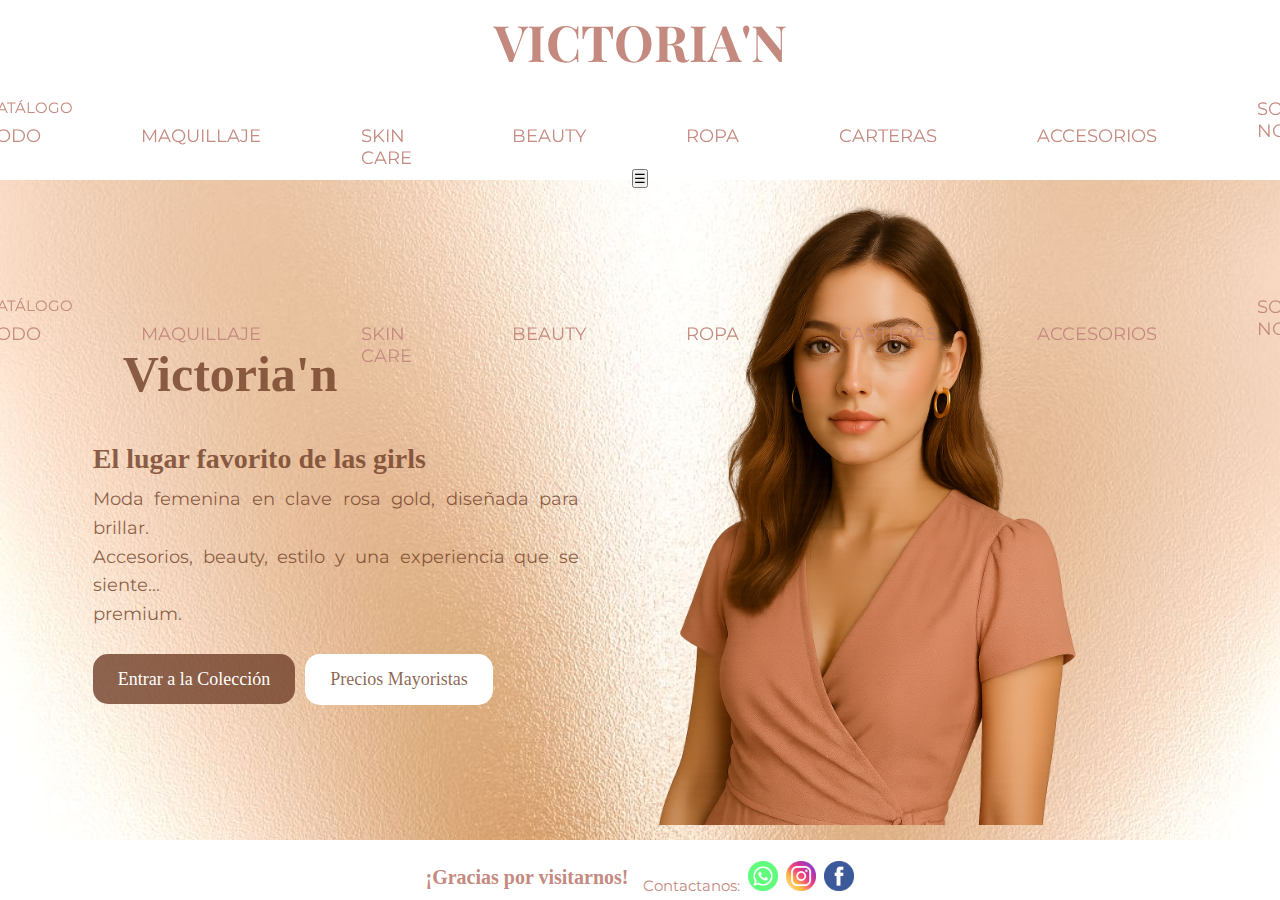
<file: index.html>
<!DOCTYPE html>
<html lang="en">

<head>
    <meta charset="UTF-8">
    <meta name="viewport" content="width=device-width, initial-scale=1.0">
    <title>VICTORIA'N | Ropa de moda</title>
    
      <!--SEO-->
    <meta name="description" content="En Victoria'n vas a encontrar la mejor ropa de moda para vestir con elegancia">
    <meta name="robots" content="index, follow">

    <!--FONT-->
    <link rel="preconnect" href="https://fonts.googleapis.com">
    <link rel="preconnect" href="https://fonts.gstatic.com" crossorigin>
    <link
        href="https://fonts.googleapis.com/css2?family=Montserrat:ital,wght@0,100..900;1,100..900&family=Playfair+Display:ital,wght@0,400..900;1,400..900&display=swap"
        rel="stylesheet">
    <link rel="preconnect" href="https://fonts.googleapis.com">
    <link rel="preconnect" href="https://fonts.gstatic.com" crossorigin>
    <link rel="preconnect" href="https://fonts.googleapis.com">
    <link rel="preconnect" href="https://fonts.gstatic.com" crossorigin>
    <link
        href="https://fonts.googleapis.com/css2?family=Montserrat:ital,wght@0,100..900;1,100..900&family=Playfair+Display:ital,wght@0,400..900;1,400..900&display=swap"
        rel="stylesheet">
    <link
        href="https://fonts.googleapis.com/css2?family=Montserrat:ital,wght@0,100..900;1,100..900&family=Playfair+Display:ital,wght@0,400..900;1,400..900&display=swap"
        rel="stylesheet">
    <!--BOOSTRAP-->
    <link href="https://cdn.jsdelivr.net/npm/bootstrap@5.3.8/dist/css/bootstrap.min.css" rel="stylesheet"
        integrity="sha384-sRIl4kxILFvY47J16cr9ZwB07vP4J8+LH7qKQnuqkuIAvNWLzeN8tE5YBujZqJLB" crossorigin="anonymous">
    <!--CSS-->
    <link rel="stylesheet" href="css/style.css">

</head>


<body>
    <header>

        <!-- MENÚ NORMAL -->

        <h1 class="d-none d-md-block"> VICTORIA'N </h1>

        <nav class="d-none d-md-block">
            <ul>

                <li> <a href="./index.html"> INICIO </a> </li>
                <li> <a href="./introduccion/ofertas.html"> OFERTAS </a> </li>
                <div class="dropdown">
                    <button class="boton-catalogo" data-bs-toggle="dropdown">
                        CATÁLOGO
                    </button>
                    <ul class="dropdown-menu">
                        <li><a class="dropdown-item" href="./introduccion/coleccion.html">TODO</a></li>
                        <li><a class="dropdown-item" href="#">MAQUILLAJE</a></li>
                        <li><a class="dropdown-item" href="#">SKIN CARE</a></li>
                        <li><a class="dropdown-item" href="#">BEAUTY</a></li>
                        <li><a class="dropdown-item" href="#">ROPA</a></li>
                        <li><a class="dropdown-item" href="#">CARTERAS</a></li>
                        <li><a class="dropdown-item" href="#">ACCESORIOS</a></li>
                    </ul>
                </div>

                <li> <a href="./introduccion/quienessomos.html"> SOBRE NOSOTROS </a> </li>
                <li> <a href="./introduccion/emprendedores.html"> EMPRENDEDORES </a> </li>
            </ul>

        </nav>



        <!-- MENÚ RESPONSIVE -->

        <button class="btn d-md-none btn-menu" type="button" data-bs-toggle="offcanvas" data-bs-target="#menuMobile"
            aria-controls="menuMobile">
            ☰
        </button>

        <div class="offcanvas offcanvas-start d-md-none" tabindex="-1" id="menuMobile">

            <div class="offcanvas-header">
                <h1 class="offcanvas-title">VICTORIA'N</h1>


                <button type="button" class="btn-close" data-bs-dismiss="offcanvas"></button>
            </div>

            <div class="offcanvas-body">

                <nav class="nav flex-column">
                    <ul>

                        <li> <a href="./index.html"> INICIO </a> </li>
                        <li> <a href="./introduccion/ofertas.html"> OFERTAS </a> </li>
                        <div class="dropdown">
                            <button class="boton-catalogo" data-bs-toggle="dropdown">
                                CATÁLOGO
                            </button>
                            <ul class="dropdown-menu">
                                <li><a class="dropdown-item" href="./coleccion.html">TODO</a></li>
                                <li><a class="dropdown-item" href="#">MAQUILLAJE</a></li>
                                <li><a class="dropdown-item" href="#">SKIN CARE</a></li>
                                <li><a class="dropdown-item" href="#">BEAUTY</a></li>
                                <li><a class="dropdown-item" href="#">ROPA</a></li>
                                <li><a class="dropdown-item" href="#">CARTERAS</a></li>
                                <li><a class="dropdown-item" href="#">ACCESORIOS</a></li>
                            </ul>
                        </div>

                        <li> <a href="./introduccion/quienessomos.html"> SOBRE NOSOTROS </a> </li>
                        <li> <a href="./introduccion/emprendedores.html"> EMPRENDEDORES </a> </li>

                    </ul>

                </nav>

            </div>

        </div>


    </header>

    <main class="index">

        <div class="leyenda">

            <h2> Victoria'n</h2>

            <h3> El lugar favorito de las girls</h3>

            <p class="texto-presentacion"> Moda femenina en clave rosa gold, diseñada para brillar.<br>
                Accesorios, beauty, estilo y una experiencia que se siente...<br>
                premium.
            </p>

            <nav class="interaccion">

                <div class="abrircoleccion">
                    <a href="./introduccion/coleccion.html"> Entrar a la Colección </a>
                </div>
                <div class="abrircompras">
                    <a href="./introduccion/emprendedores.html"> Precios Mayoristas </a>
                </div>
            </nav>

        </div>


        <img src="./imagenes/modeloprincipal.png" class="modelo" alt="modelo-principal">


        </div>


    </main>


    <footer class="footer-ofertas">
        <h3> ¡Gracias por visitarnos!</h3>
        <section>

            <p> Contactanos:</p>
            <a href="#"> <img src="./imagenes/logo-wsp.png"> </a>
            <a href="#"> <img src="./imagenes/logo-ig.png"> </a>
            <a href="#"> <img src="./imagenes/logo-fb.png"> </a>

        </section>

    </footer>
    <script src="https://cdn.jsdelivr.net/npm/bootstrap@5.3.8/dist/js/bootstrap.bundle.min.js"
        integrity="sha384-FKyoEForCGlyvwx9Hj09JcYn3nv7wiPVlz7YYwJrWVcXK/BmnVDxM+D2scQbITxI"
        crossorigin="anonymous"></script>
</body>

</html>
</file>
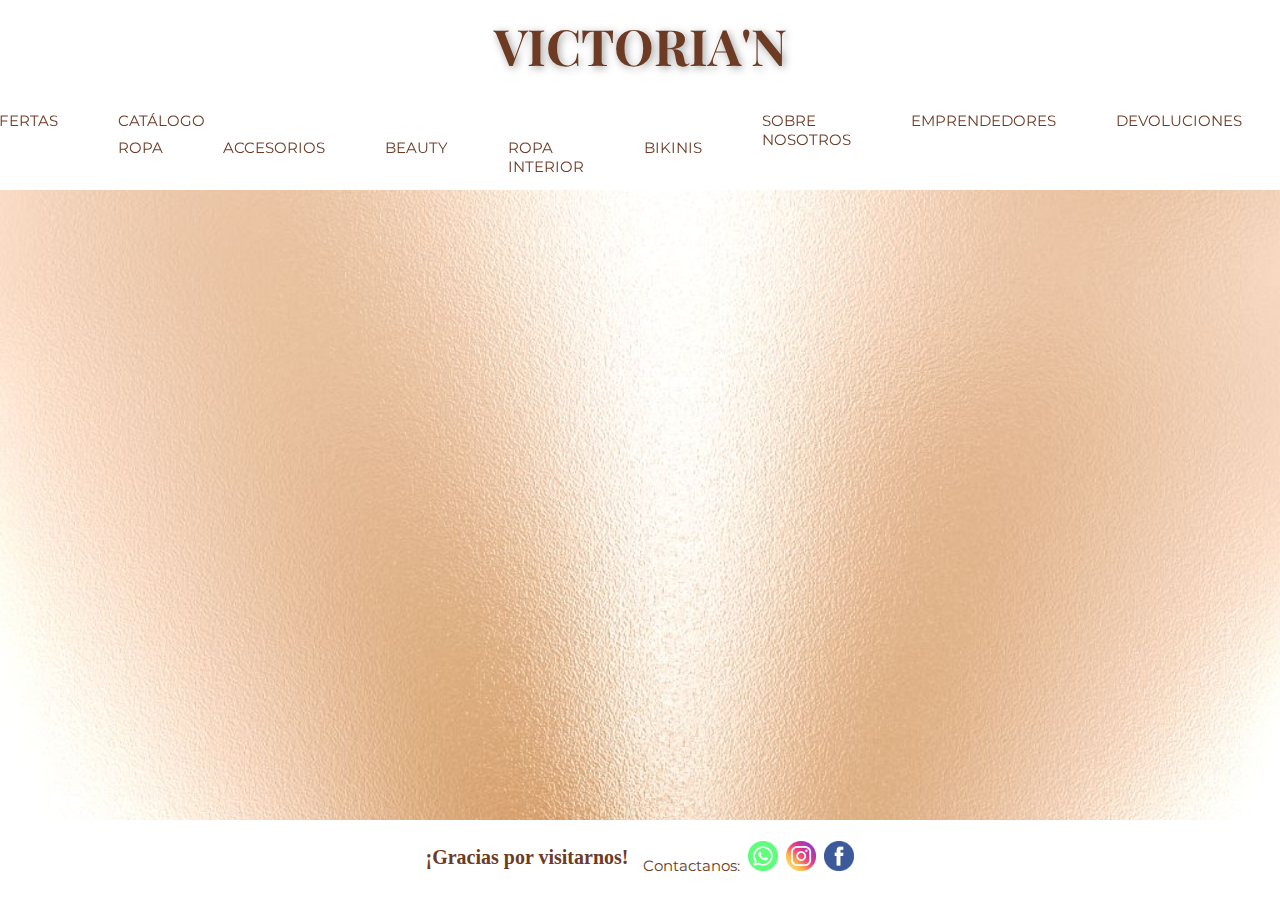
<file: Introduccion/coleccion.html>
<!DOCTYPE html>
<html lang="en">
<head>
    <meta charset="UTF-8">
    <meta name="viewport" content="width=device-width, initial-scale=1.0">
    <title>Victorian</title>

    <!--FONT-->
        <link rel="preconnect" href="https://fonts.googleapis.com">
        <link rel="preconnect" href="https://fonts.gstatic.com" crossorigin>
        <link href="https://fonts.googleapis.com/css2?family=Montserrat:ital,wght@0,100..900;1,100..900&family=Playfair+Display:ital,wght@0,400..900;1,400..900&display=swap" rel="stylesheet">
        <link rel="preconnect" href="https://fonts.googleapis.com">
        <link rel="preconnect" href="https://fonts.gstatic.com" crossorigin>
        <link rel="preconnect" href="https://fonts.googleapis.com">
        <link rel="preconnect" href="https://fonts.gstatic.com" crossorigin>
        <link href="https://fonts.googleapis.com/css2?family=Montserrat:ital,wght@0,100..900;1,100..900&family=Playfair+Display:ital,wght@0,400..900;1,400..900&display=swap" rel="stylesheet">
        <link href="https://fonts.googleapis.com/css2?family=Montserrat:ital,wght@0,100..900;1,100..900&family=Playfair+Display:ital,wght@0,400..900;1,400..900&display=swap" rel="stylesheet">
     <!--BOOSTRAP-->
        <link href="https://cdn.jsdelivr.net/npm/bootstrap@5.3.8/dist/css/bootstrap.min.css" rel="stylesheet" integrity="sha384-sRIl4kxILFvY47J16cr9ZwB07vP4J8+LH7qKQnuqkuIAvNWLzeN8tE5YBujZqJLB" crossorigin="anonymous">
    <!--CSS-->
        <link rel="stylesheet" href="../CSS/styles.css">
    </head>


<body>
        <header>   
            <h1> VICTORIA'N </h1>

            <nav>
                <ul> 

                    <li> <a href="../index.html"> INICIO </a> </li>
                    <li> <a href="../Introduccion/ofertas.html"> OFERTAS </a> </li>
                    <div class="dropdown">
                        <button class="boton-catalogo"  data-bs-toggle="dropdown">
                            CATÁLOGO        
                        </button>
                        <ul class="dropdown-menu">
                            <li><a class="dropdown-item" href="#">ROPA </a></li>
                            <li><a class="dropdown-item" href="#">ACCESORIOS</a></li>
                            <li><a class="dropdown-item" href="#">BEAUTY</a></li>
                            <li><a class="dropdown-item" href="#">ROPA INTERIOR</a></li>
                            <li><a class="dropdown-item" href="#">BIKINIS</a></li>
                        </ul>
                    </div>
                    
                    <li> <a href="../Introduccion/quienessomos.html"> SOBRE NOSOTROS </a> </li>
                    <li> <a href="../Introduccion/emprendedores.html"> EMPRENDEDORES </a> </li>
                    <li> <a href="#"> DEVOLUCIONES </a> </li>
                    <li> <a href="#"> PREGUNTAS FRECUENTES </a> </li>

                </ul>      

            </nav>
       
    </header>

    <main class="coleccion">  

        
    
       <!-- <div class="imagenes-coleccion">
            <div class="ropa-coleccion">
                <img src="../Imagenes/ropa.jpg" alt="ropa-coleccion1">
                <p> Coleccion 1</p>
                <p> Armá tu outfit </p>
                <a href="../Introduccion/ver-mas.html">Ver más</a>
            </div>

            <div class="accesorios-coleccion">
                <img src="../Imagenes/accesorios.jpg" alt="accesorios-coleccion2">
                <p> Coleccion 2</p>
                <p> Coleccion Rosa Gold</p>
                <a href="../Introduccion/ver-mas.html">Ver más</a>
            </div>

            <div class="beauty-coleccion">
                <img src="../Imagenes/beauty.jpg" alt="beauty-coleccion3">
                <p> Coleccion 3 </p>
                <p> Beauty Gold</p>
                <a href="../Introduccion/ver-mas.html">Ver más</a>
            </div>
             <div class="temporada-coleccion">
                <img src="../Imagenes/modelo.jpg" alt="temporada-coleccion4">
                <p> Coleccion 4 </p>
                <p>Prendas de temporada</p>
                <a href="../Introduccion/ver-mas.html">Ver más</a>
            </div>
        </div>
             -->
            
           
         </section>

    </main>

    <footer> 
       <h3> ¡Gracias por visitarnos!</h3>
        <section>

            <p> Contactanos:</p>
            <a href="#"> <img src="../Imagenes/logo-wsp.png" > </a>
            <a href="#"> <img src="../Imagenes/logo-ig.png" > </a>
            <a href="#"> <img src="../Imagenes/logo-fb.png" > </a>
    
        </section>

    </footer>
    <script src="https://cdn.jsdelivr.net/npm/bootstrap@5.3.8/dist/js/bootstrap.bundle.min.js" integrity="sha384-FKyoEForCGlyvwx9Hj09JcYn3nv7wiPVlz7YYwJrWVcXK/BmnVDxM+D2scQbITxI" crossorigin="anonymous"></script>
</body>
</html>
</file>
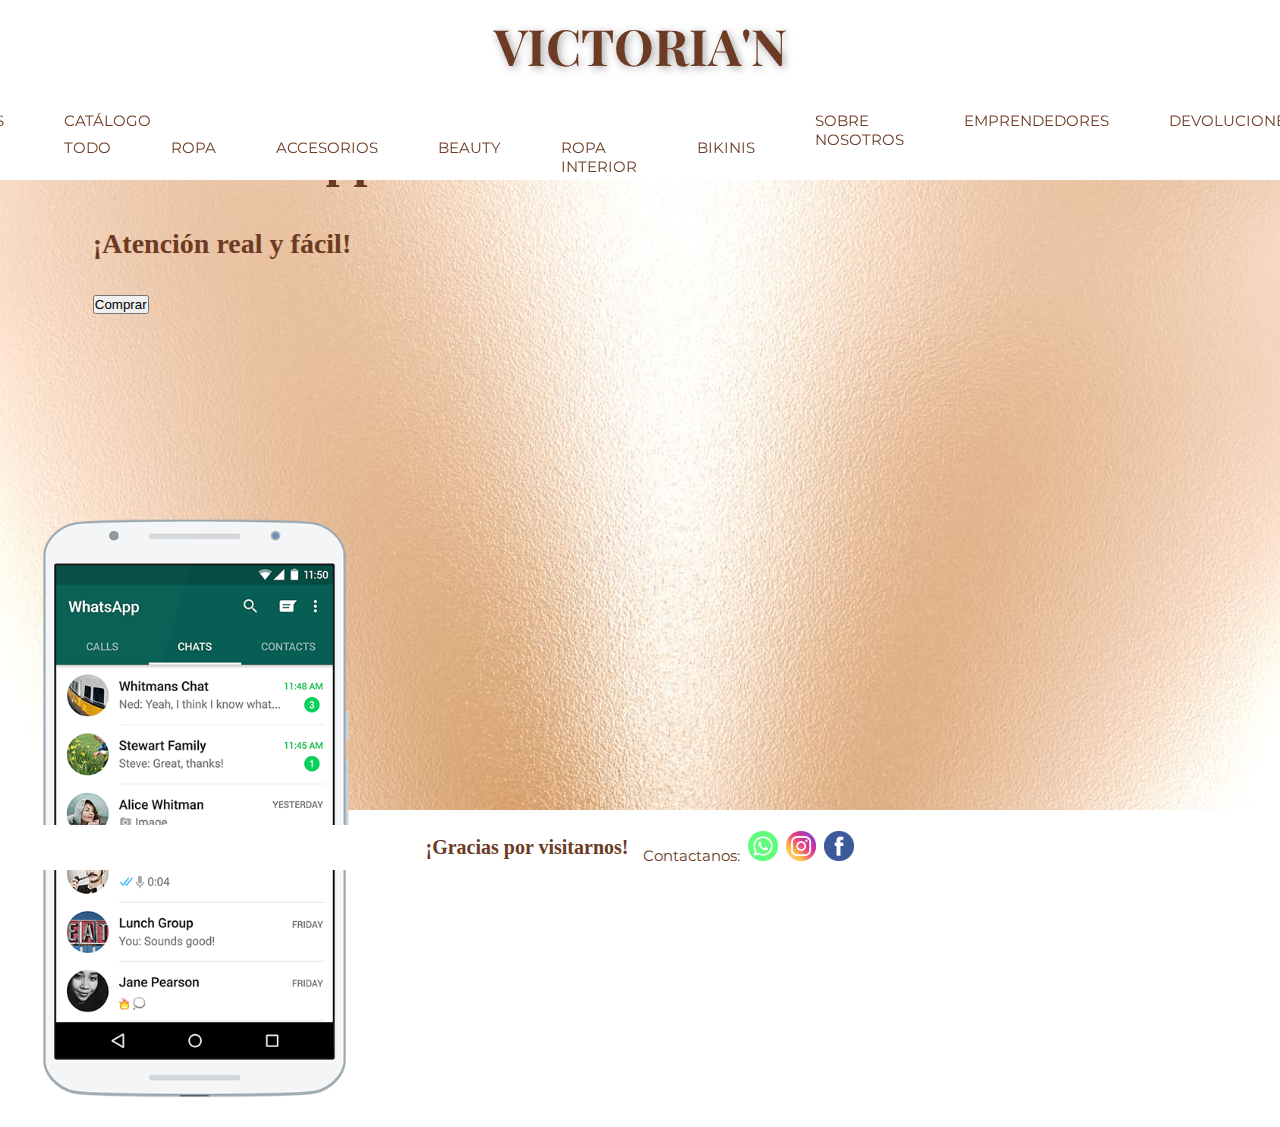
<file: Introduccion/compras-whatsapp.html>
<!DOCTYPE html>
<html lang="en">
<head>
    <meta charset="UTF-8">
    <meta name="viewport" content="width=device-width, initial-scale=1.0">
    <title>Victorian</title>
 
    <!--FONT-->
        <link rel="preconnect" href="https://fonts.googleapis.com">
        <link rel="preconnect" href="https://fonts.gstatic.com" crossorigin>
        <link href="https://fonts.googleapis.com/css2?family=Montserrat:ital,wght@0,100..900;1,100..900&family=Playfair+Display:ital,wght@0,400..900;1,400..900&display=swap" rel="stylesheet">
    <!--BOOSTRAP-->
        <link href="https://cdn.jsdelivr.net/npm/bootstrap@5.3.8/dist/css/bootstrap.min.css" rel="stylesheet" integrity="sha384-sRIl4kxILFvY47J16cr9ZwB07vP4J8+LH7qKQnuqkuIAvNWLzeN8tE5YBujZqJLB" crossorigin="anonymous">
    <!--CSS-->
        <link rel="stylesheet" href="../CSS/styles.css">
    </head>


<body>
    <header>   
            <h1> VICTORIA'N </h1>

            <nav>
                <ul> 

                    <li> <a href="../index.html"> INICIO </a> </li>
                    <li> <a href="../Introduccion/ofertas.html"> OFERTAS </a> </li>
                    <div class="dropdown">
                        <button class="boton-catalogo"  data-bs-toggle="dropdown">
                            CATÁLOGO        
                        </button>
                        <ul class="dropdown-menu">
                            <li><a class="dropdown-item" href="./coleccion.html">TODO</a></li>
                            <li><a class="dropdown-item" href="#">ROPA </a></li>
                            <li><a class="dropdown-item" href="#">ACCESORIOS</a></li>
                            <li><a class="dropdown-item" href="#">BEAUTY</a></li>
                            <li><a class="dropdown-item" href="#">ROPA INTERIOR</a></li>
                            <li><a class="dropdown-item" href="#">BIKINIS</a></li>
                        </ul>
                    </div>
                    
                    <li> <a href="../Introduccion/quienessomos.html"> SOBRE NOSOTROS </a> </li>
                    <li> <a href="../Introduccion/emprendedores.html"> EMPRENDEDORES </a> </li>
                    <li> <a href="#"> DEVOLUCIONES </a> </li>
                    <li> <a href="#"> PREGUNTAS FRECUENTES </a> </li>

                </ul>      

            </nav>
       
    </header>

    <main>
         <div class="fondo">
            
            <div class="leyenda"> 

                <h2> Comprar por <br> WhatsApp </h2>
                <h3> ¡Atención real y fácil!</h3>
                <nav class="comprar"></nav>
                    <a href="../Introduccion/comprar.html"> <button>Comprar</button> </a>
                </nav>
            </div>

            <div class="celu-wsp"> 
                <img src="../Imagenes/celular.png" alt="celu">
            </div>

    </main>

    <footer> 
       <h3> ¡Gracias por visitarnos!</h3>
        <section>

            <p> Contactanos:</p>
            <a href="#"> <img src="../Imagenes/logo-wsp.png" > </a>
            <a href="#"> <img src="../Imagenes/logo-ig.png" > </a>
            <a href="#"> <img src="../Imagenes/logo-fb.png" > </a>
    
        </section>

    </footer>
    <script src="https://cdn.jsdelivr.net/npm/bootstrap@5.3.8/dist/js/bootstrap.bundle.min.js" integrity="sha384-FKyoEForCGlyvwx9Hj09JcYn3nv7wiPVlz7YYwJrWVcXK/BmnVDxM+D2scQbITxI" crossorigin="anonymous"></script>    
</body>
</html>
</file>
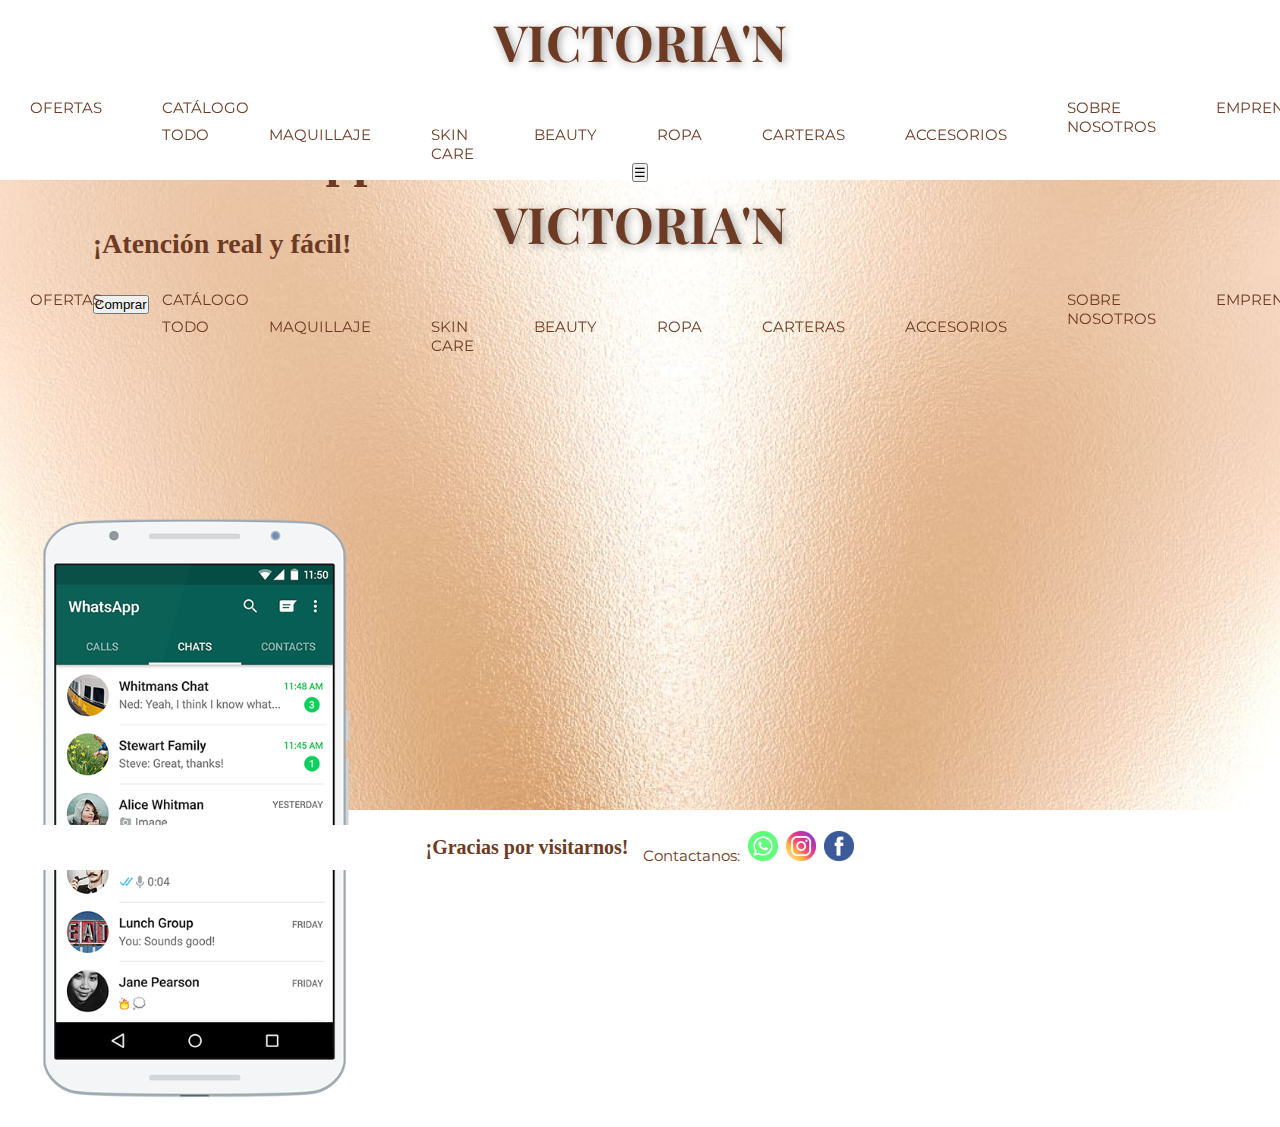
<file: introduccion/compras-whatsapp.html>
<!DOCTYPE html>
<html lang="en">

<head>
    <meta charset="UTF-8">
    <meta name="viewport" content="width=device-width, initial-scale=1.0">
    <title>VICTORIA'N | Ropa de moda</title>

    <!--SEO-->
    <meta name="description" content="En Victoria'n vas a encontrar la mejor ropa de moda para vestir con elegancia">
    <meta name="robots" content="index, follow">


    <!--FONT-->
    <link rel="preconnect" href="https://fonts.googleapis.com">
    <link rel="preconnect" href="https://fonts.gstatic.com" crossorigin>
    <link
        href="https://fonts.googleapis.com/css2?family=Montserrat:ital,wght@0,100..900;1,100..900&family=Playfair+Display:ital,wght@0,400..900;1,400..900&display=swap"
        rel="stylesheet">
    <!--BOOSTRAP-->
    <link href="https://cdn.jsdelivr.net/npm/bootstrap@5.3.8/dist/css/bootstrap.min.css" rel="stylesheet"
        integrity="sha384-sRIl4kxILFvY47J16cr9ZwB07vP4J8+LH7qKQnuqkuIAvNWLzeN8tE5YBujZqJLB" crossorigin="anonymous">
    <!--CSS-->
    <link rel="stylesheet" href="../css/styles.css">
</head>


<body>
    <header>

        <!-- MENÚ NORMAL -->

        <h1 class="d-none d-md-block"> VICTORIA'N </h1>

        <nav class="d-none d-md-block">
            <ul>

                <li> <a href="./index.html"> INICIO </a> </li>
                <li> <a href="./introduccion/ofertas.html"> OFERTAS </a> </li>
                <div class="dropdown">
                    <button class="boton-catalogo" data-bs-toggle="dropdown">
                        CATÁLOGO
                    </button>
                    <ul class="dropdown-menu">
                        <li><a class="dropdown-item" href="./introduccion/coleccion.html">TODO</a></li>
                        <li><a class="dropdown-item" href="#">MAQUILLAJE</a></li>
                        <li><a class="dropdown-item" href="#">SKIN CARE</a></li>
                        <li><a class="dropdown-item" href="#">BEAUTY</a></li>
                        <li><a class="dropdown-item" href="#">ROPA</a></li>
                        <li><a class="dropdown-item" href="#">CARTERAS</a></li>
                        <li><a class="dropdown-item" href="#">ACCESORIOS</a></li>
                    </ul>
                </div>

                <li> <a href="./introduccion/quienessomos.html"> SOBRE NOSOTROS </a> </li>
                <li> <a href="./introduccion/emprendedores.html"> EMPRENDEDORES </a> </li>

            </ul>

        </nav>



        <!-- MENÚ RESPONSIVE -->

        <button class="btn d-md-none btn-menu" type="button" data-bs-toggle="offcanvas" data-bs-target="#menuMobile"
            aria-controls="menuMobile">
            ☰
        </button>

        <div class="offcanvas offcanvas-start d-md-none" tabindex="-1" id="menuMobile">

            <div class="offcanvas-header">
                <h1 class="offcanvas-title">VICTORIA'N</h1>


                <button type="button" class="btn-close" data-bs-dismiss="offcanvas"></button>
            </div>

            <div class="offcanvas-body">

                <nav class="nav flex-column">
                    <ul>

                        <li> <a href="../index.html"> INICIO </a> </li>
                        <li> <a href="./ofertas.html"> OFERTAS </a> </li>
                        <div class="dropdown">
                            <button class="boton-catalogo" data-bs-toggle="dropdown">
                                CATÁLOGO
                            </button>
                            <ul class="dropdown-menu">
                                <li><a class="dropdown-item" href="./coleccion.html">TODO</a></li>
                                <li><a class="dropdown-item" href="#">MAQUILLAJE</a></li>
                                <li><a class="dropdown-item" href="#">SKIN CARE</a></li>
                                <li><a class="dropdown-item" href="#">BEAUTY</a></li>
                                <li><a class="dropdown-item" href="#">ROPA</a></li>
                                <li><a class="dropdown-item" href="#">CARTERAS</a></li>
                                <li><a class="dropdown-item" href="#">ACCESORIOS</a></li>
                            </ul>
                        </div>

                        <li> <a href="./introduccion/quienessomos.html"> SOBRE NOSOTROS </a> </li>
                        <li> <a href="./introduccion/emprendedores.html"> EMPRENDEDORES </a> </li>
                    </ul>

                </nav>

            </div>

        </div>


    </header>
    <main>
        <div class="fondo">

            <div class="leyenda">

                <h2> Comprar por <br> WhatsApp </h2>
                <h3> ¡Atención real y fácil!</h3>
                <nav class="comprar"></nav>
                <a href="../Introduccion/comprar.html"> <button>Comprar</button> </a>
                </nav>
            </div>

            <div class="celu-wsp">
                <img src="../Imagenes/celular.png" alt="celu">
            </div>

    </main>

    <footer>
        <h3> ¡Gracias por visitarnos!</h3>
        <section>

            <p> Contactanos:</p>
            <a href="#"> <img src="../Imagenes/logo-wsp.png"> </a>
            <a href="#"> <img src="../Imagenes/logo-ig.png"> </a>
            <a href="#"> <img src="../Imagenes/logo-fb.png"> </a>

        </section>

    </footer>
    <script src="https://cdn.jsdelivr.net/npm/bootstrap@5.3.8/dist/js/bootstrap.bundle.min.js"
        integrity="sha384-FKyoEForCGlyvwx9Hj09JcYn3nv7wiPVlz7YYwJrWVcXK/BmnVDxM+D2scQbITxI"
        crossorigin="anonymous"></script>
</body>

</html>
</file>
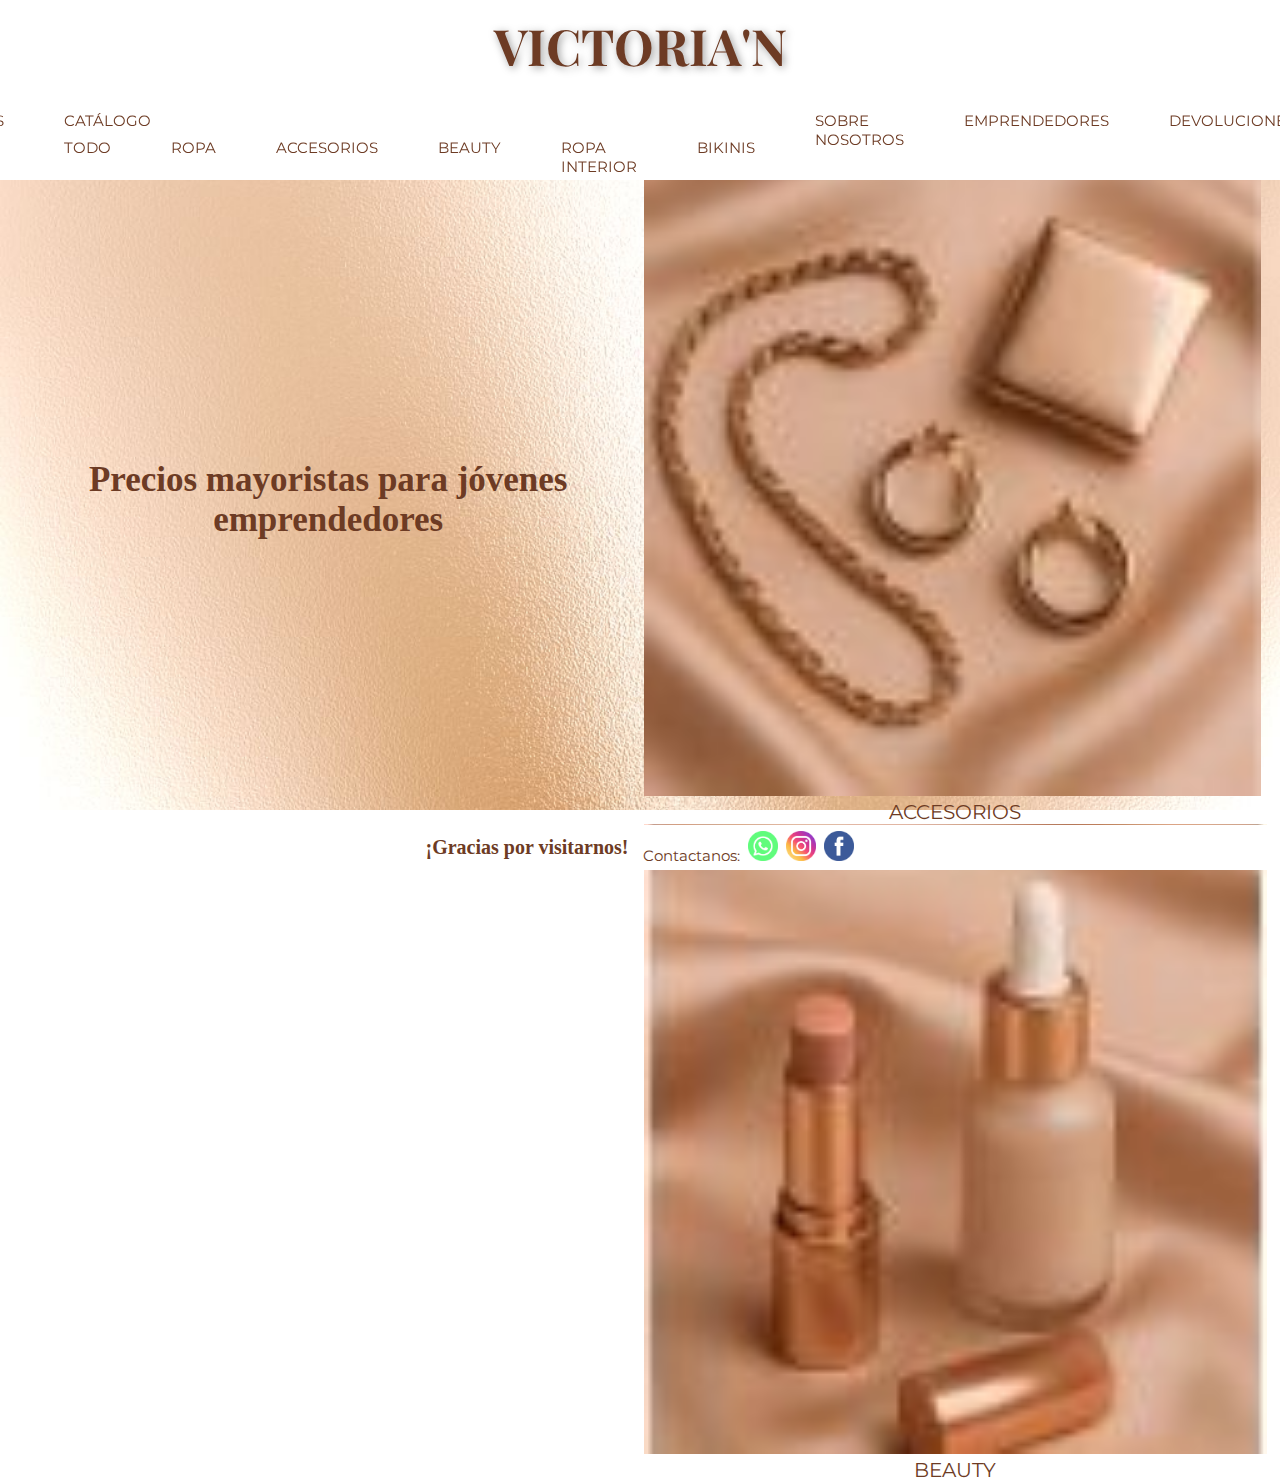
<file: Introduccion/emprendedores.html>
<!DOCTYPE html>
<html lang="en">

<head>
    <meta charset="UTF-8">
    <meta name="viewport" content="width=device-width, initial-scale=1.0">
    <title>Victorian</title>

    <!--FONT-->
    <link rel="preconnect" href="https://fonts.googleapis.com">
    <link rel="preconnect" href="https://fonts.gstatic.com" crossorigin>
    <link
        href="https://fonts.googleapis.com/css2?family=Montserrat:ital,wght@0,100..900;1,100..900&family=Playfair+Display:ital,wght@0,400..900;1,400..900&display=swap"
        rel="stylesheet">
    <!--BOOSTRAP-->
    <link href="https://cdn.jsdelivr.net/npm/bootstrap@5.3.8/dist/css/bootstrap.min.css" rel="stylesheet"
        integrity="sha384-sRIl4kxILFvY47J16cr9ZwB07vP4J8+LH7qKQnuqkuIAvNWLzeN8tE5YBujZqJLB" crossorigin="anonymous">
    <!--CSS-->
    <link rel="stylesheet" href="../CSS/styles.css">
</head>

<body>
   <header>   
            <h1> VICTORIA'N </h1>

            <nav>
                <ul> 

                    <li> <a href="../index.html"> INICIO </a> </li>
                    <li> <a href="../Introduccion/ofertas.html"> OFERTAS </a> </li>
                    <div class="dropdown">
                        <button class="boton-catalogo"  data-bs-toggle="dropdown">
                            CATÁLOGO        
                        </button>
                        <ul class="dropdown-menu">
                            <li><a class="dropdown-item" href="./coleccion.html">TODO</a></li>
                            <li><a class="dropdown-item" href="#">ROPA </a></li>
                            <li><a class="dropdown-item" href="#">ACCESORIOS</a></li>
                            <li><a class="dropdown-item" href="#">BEAUTY</a></li>
                            <li><a class="dropdown-item" href="#">ROPA INTERIOR</a></li>
                            <li><a class="dropdown-item" href="#">BIKINIS</a></li>
                        </ul>
                    </div>
                    
                    <li> <a href="../Introduccion/quienessomos.html"> SOBRE NOSOTROS </a> </li>
                    <li> <a href="../Introduccion/emprendedores.html"> EMPRENDEDORES </a> </li>
                    <li> <a href="#"> DEVOLUCIONES </a> </li>
                    <li> <a href="#"> PREGUNTAS FRECUENTES </a> </li>

                </ul>      

            </nav>
       
    </header>

    <main>
        <h2 class="leyenda-precios">Precios mayoristas para jóvenes emprendedores</h2>
        <div class="imagenes-emprendedores">
            <div class="ropa-emprendedores">
                <img src="../Imagenes/ropa.jpg" alt="ropa">
                <p> ROPA</p>
            </div>

            <div class="accesorios-emprendedores">
                <img src="../Imagenes/accesorios.jpg" alt="ropa">
                <p> ACCESORIOS</p>
            </div>

            <div class="beauty-emprendedores">
                <img src="../Imagenes/beauty.jpg" alt="ropa">
                <p> BEAUTY</p>
            </div>
        </div>

      
    </main>
    <footer>
        <h3> ¡Gracias por visitarnos!</h3>
        <section>

            <p> Contactanos:</p>
            <a href="#"> <img src="../Imagenes/logo-wsp.png"> </a>
            <a href="#"> <img src="../Imagenes/logo-ig.png"> </a>
            <a href="#"> <img src="../Imagenes/logo-fb.png"> </a>

        </section>

    </footer>
    <script src="https://cdn.jsdelivr.net/npm/bootstrap@5.3.8/dist/js/bootstrap.bundle.min.js"
        integrity="sha384-FKyoEForCGlyvwx9Hj09JcYn3nv7wiPVlz7YYwJrWVcXK/BmnVDxM+D2scQbITxI"
        crossorigin="anonymous"></script>
</body>

</html>
</file>
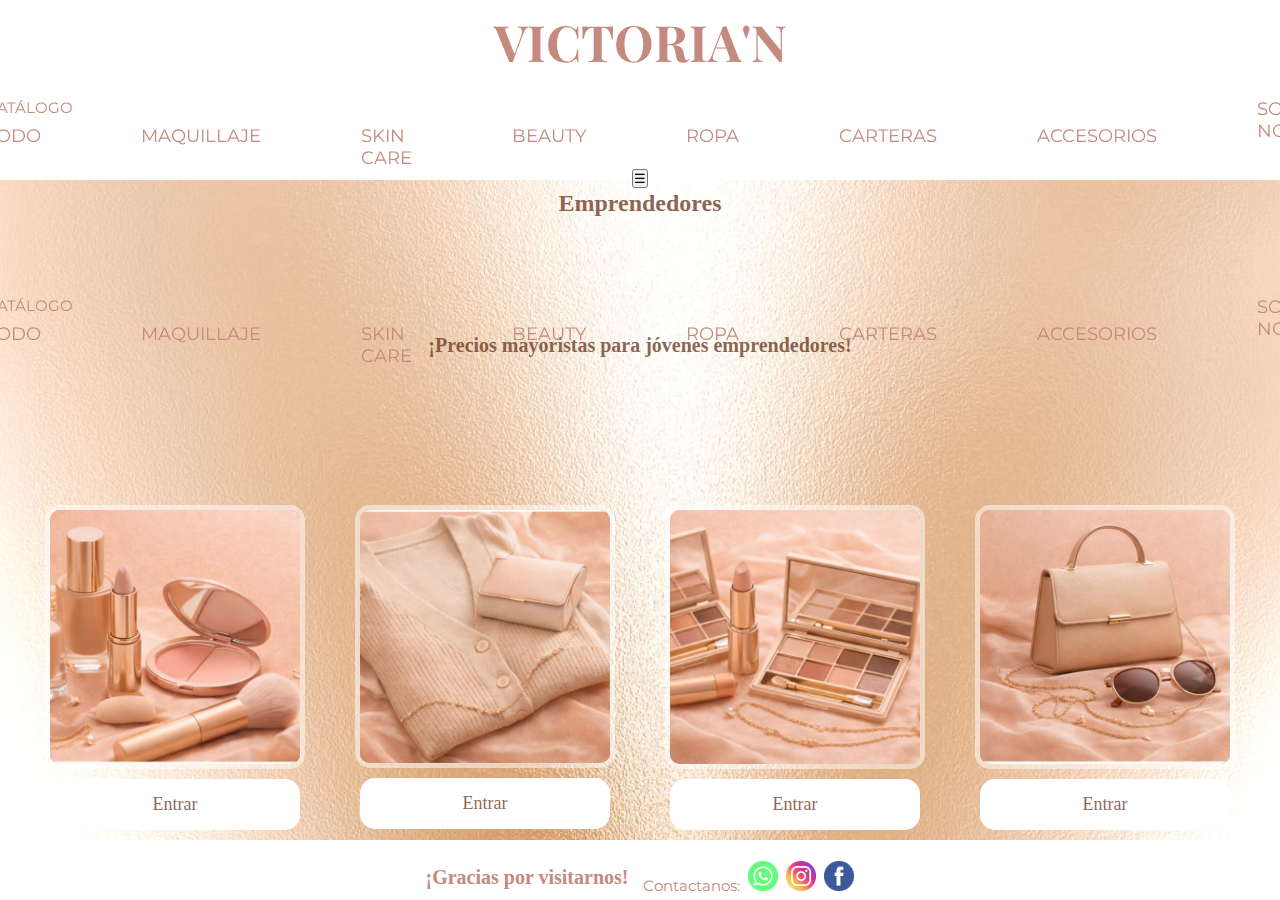
<file: introduccion/emprendedores.html>
<!DOCTYPE html>
<html lang="en">

<head>
    <meta charset="UTF-8">
    <meta name="viewport" content="width=device-width, initial-scale=1.0">
    <title>VICTORIA'N | Ropa de moda</title>

    <!--SEO-->
    <meta name="description" content="En Victoria'n vas a encontrar la mejor ropa de moda para vestir con elegancia">
    <meta name="robots" content="index, follow">


    <!--FONT-->
    <link rel="preconnect" href="https://fonts.googleapis.com">
    <link rel="preconnect" href="https://fonts.gstatic.com" crossorigin>
    <link
        href="https://fonts.googleapis.com/css2?family=Montserrat:ital,wght@0,100..900;1,100..900&family=Playfair+Display:ital,wght@0,400..900;1,400..900&display=swap"
        rel="stylesheet">
    <!--BOOSTRAP-->
    <link href="https://cdn.jsdelivr.net/npm/bootstrap@5.3.8/dist/css/bootstrap.min.css" rel="stylesheet"
        integrity="sha384-sRIl4kxILFvY47J16cr9ZwB07vP4J8+LH7qKQnuqkuIAvNWLzeN8tE5YBujZqJLB" crossorigin="anonymous">
    <!--CSS-->
    <link rel="stylesheet" href="../css/style.css">
</head>

<body>
    <header>

        <!-- MENÚ NORMAL -->

        <h1 class="d-none d-md-block"> VICTORIA'N </h1>

        <nav class="d-none d-md-block">
            <ul>

                <li> <a href="../index.html"> INICIO </a> </li>
                <li> <a href="./ofertas.html"> OFERTAS </a> </li>
                <div class="dropdown">
                    <button class="boton-catalogo" data-bs-toggle="dropdown">
                        CATÁLOGO
                    </button>
                    <ul class="dropdown-menu">
                        <li><a class="dropdown-item" href="./coleccion.html">TODO</a></li>
                        <li><a class="dropdown-item" href="#">MAQUILLAJE</a></li>
                        <li><a class="dropdown-item" href="#">SKIN CARE</a></li>
                        <li><a class="dropdown-item" href="#">BEAUTY</a></li>
                        <li><a class="dropdown-item" href="#">ROPA</a></li>
                        <li><a class="dropdown-item" href="#">CARTERAS</a></li>
                        <li><a class="dropdown-item" href="#">ACCESORIOS</a></li>
                    </ul>
                </div>

                <li> <a href="./quienessomos.html"> SOBRE NOSOTROS </a> </li>
                <li> <a href="./emprendedores.html"> EMPRENDEDORES </a> </li>

            </ul>

        </nav>



        <!-- MENÚ RESPONSIVE -->

        <button class="btn d-md-none btn-menu" type="button" data-bs-toggle="offcanvas" data-bs-target="#menuMobile"
            aria-controls="menuMobile">
            ☰
        </button>

        <div class="offcanvas offcanvas-start d-md-none" tabindex="-1" id="menuMobile">

            <div class="offcanvas-header">
                <h1 class="offcanvas-title">VICTORIA'N</h1>


                <button type="button" class="btn-close" data-bs-dismiss="offcanvas"></button>
            </div>

            <div class="offcanvas-body">

                <nav class="nav flex-column">
                    <ul>

                        <li> <a href="../index.html"> INICIO </a> </li>
                        <li> <a href="./ofertas.html"> OFERTAS </a> </li>
                        <div class="dropdown">
                            <button class="boton-catalogo" data-bs-toggle="dropdown">
                                CATÁLOGO
                            </button>
                            <ul class="dropdown-menu">
                                <li><a class="dropdown-item" href="./coleccion.html">TODO</a></li>
                                <li><a class="dropdown-item" href="#">MAQUILLAJE</a></li>
                                <li><a class="dropdown-item" href="#">SKIN CARE</a></li>
                                <li><a class="dropdown-item" href="#">BEAUTY</a></li>
                                <li><a class="dropdown-item" href="#">ROPA</a></li>
                                <li><a class="dropdown-item" href="#">CARTERAS</a></li>
                                <li><a class="dropdown-item" href="#">ACCESORIOS</a></li>
                            </ul>
                        </div>

                        <li> <a href="./quienessomos.html"> SOBRE NOSOTROS </a> </li>
                        <li> <a href="./emprendedores.html"> EMPRENDEDORES </a> </li>

                    </ul>

                </nav>

            </div>

        </div>


    </header>


    <main class="texto-emprendedores">

        <h2>Emprendedores</h2>
        <h3 class="leyenda-emprendedores">¡Precios mayoristas para jóvenes emprendedores!</h3>


        <!-- CARDS -->
        <div class="catalogo-emprendedor">

            <div class="container-card">
                <div class="card-emprendedores">
                    <img src="../imagenes/maquillaje.png" alt="maquillaje-mayorista">

                    <div class="card__content">
                        <p class="card__title">Maquillaje</p>
                        <p class="card__description">
                            Clickea abajo para ver toda nuestra línea de maquillaje
                        </p>
                    </div>
                </div>

                <a class="compra-mayorista" href="#">Entrar</a>
            </div>

            <div class="container-card">
                <div class="card-emprendedores">
                    <img src="../imagenes/ropa.png" alt="ropa-mayorista">

                    <div class="card__content">
                        <p class="card__title">Ropa</p>
                        <p class="card__description">
                            Clickea abajo para ver toda nuestras prendas
                        </p>
                    </div>
                </div>

                <a class="compra-mayorista" href="#">Entrar</a>
            </div>

            <div class="container-card">
                <div class="card-emprendedores">
                    <img src="../imagenes/beauty.png" alt="beauty-mayorista">

                    <div class="card__content">
                        <p class="card__title">Beauty</p>
                        <p class="card__description">
                            Clickea abajo para ver toda nuestra línea de accesorios beauty
                        </p>
                    </div>
                </div>

                <a class="compra-mayorista" href="#">Entrar</a>
            </div>

            <div class="container-card">
                <div class="card-emprendedores">
                    <img src="../imagenes/cartera.png" alt="carteras-mayorista">

                    <div class="card__content">
                        <p class="card__title">Carteras</p>
                        <p class="card__description">
                            Clickea abajo para ver toda nuestra línea de carteras y mochilas.
                        </p>
                    </div>
                </div>

                <a class="compra-mayorista" href="#">Entrar</a>
            </div>

        </div>

    </main>

    <footer>
        <h3> ¡Gracias por visitarnos!</h3>
        <section>

            <p> Contactanos:</p>
            <a href="#"> <img src="../imagenes/logo-wsp.png"> </a>
            <a href="#"> <img src="../imagenes/logo-ig.png"> </a>
            <a href="#"> <img src="../imagenes/logo-fb.png"> </a>

        </section>

    </footer>

    <script src="https://cdn.jsdelivr.net/npm/bootstrap@5.3.8/dist/js/bootstrap.bundle.min.js"
        integrity="sha384-FKyoEForCGlyvwx9Hj09JcYn3nv7wiPVlz7YYwJrWVcXK/BmnVDxM+D2scQbITxI"
        crossorigin="anonymous"></script>
</body>

</html>
</file>
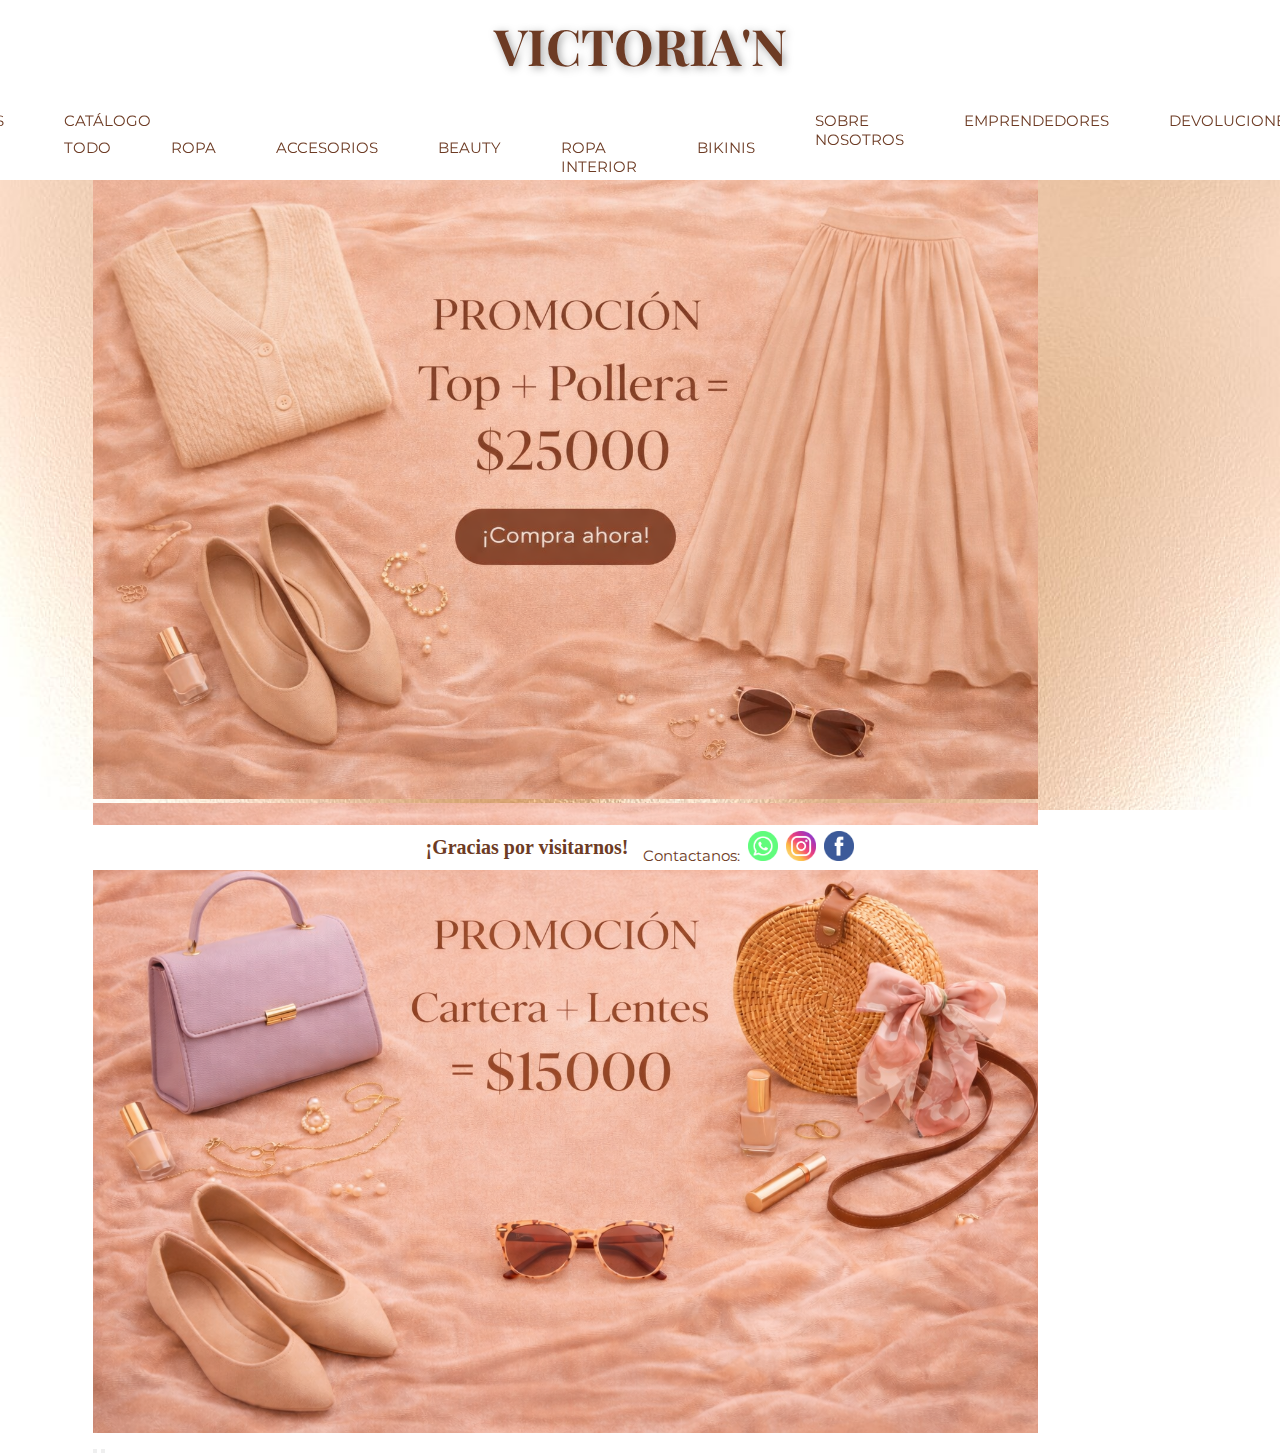
<file: Introduccion/ofertas.html>
<!DOCTYPE html>
<html lang="en">
<head>  
    <meta charset="UTF-8">
    <meta name="viewport" content="width=device-width, initial-scale=1.0">
    <title>Victorian</title>

    <!--FONT-->
        <link rel="preconnect" href="https://fonts.googleapis.com">
        <link rel="preconnect" href="https://fonts.gstatic.com" crossorigin>
        <link href="https://fonts.googleapis.com/css2?family=Montserrat:ital,wght@0,100..900;1,100..900&family=Playfair+Display:ital,wght@0,400..900;1,400..900&display=swap" rel="stylesheet">
        <link rel="preconnect" href="https://fonts.googleapis.com">
        <link rel="preconnect" href="https://fonts.gstatic.com" crossorigin>
        <link rel="preconnect" href="https://fonts.googleapis.com">
        <link rel="preconnect" href="https://fonts.gstatic.com" crossorigin>
        <link href="https://fonts.googleapis.com/css2?family=Montserrat:ital,wght@0,100..900;1,100..900&family=Playfair+Display:ital,wght@0,400..900;1,400..900&display=swap" rel="stylesheet">
        <link href="https://fonts.googleapis.com/css2?family=Montserrat:ital,wght@0,100..900;1,100..900&family=Playfair+Display:ital,wght@0,400..900;1,400..900&display=swap" rel="stylesheet">
    <!--BOOSTRAP-->
        <link href="https://cdn.jsdelivr.net/npm/bootstrap@5.3.8/dist/css/bootstrap.min.css" rel="stylesheet" integrity="sha384-sRIl4kxILFvY47J16cr9ZwB07vP4J8+LH7qKQnuqkuIAvNWLzeN8tE5YBujZqJLB" crossorigin="anonymous">
    <!--CSS-->
        <link rel="stylesheet" href="../CSS/styles.css">

    </head>


<body>
    <header>   
            <h1> VICTORIA'N </h1>

            <nav>
                <ul> 

                    <li> <a href="../index.html"> INICIO </a> </li>
                    <li> <a href="../Introduccion/ofertas.html"> OFERTAS </a> </li>
                    <div class="dropdown">
                        <button class="boton-catalogo"  data-bs-toggle="dropdown">
                            CATÁLOGO        
                        </button>
                        <ul class="dropdown-menu">
                            <li><a class="dropdown-item" href="./coleccion.html">TODO</a></li>
                            <li><a class="dropdown-item" href="#">ROPA </a></li>
                            <li><a class="dropdown-item" href="#">ACCESORIOS</a></li>
                            <li><a class="dropdown-item" href="#">BEAUTY</a></li>
                            <li><a class="dropdown-item" href="#">ROPA INTERIOR</a></li>
                            <li><a class="dropdown-item" href="#">BIKINIS</a></li>
                        </ul>
                    </div>
                    
                    <li> <a href="../Introduccion/quienessomos.html"> SOBRE NOSOTROS </a> </li>
                    <li> <a href="../Introduccion/emprendedores.html"> EMPRENDEDORES </a> </li>
                    <li> <a href="#"> DEVOLUCIONES </a> </li>
                    <li> <a href="#"> PREGUNTAS FRECUENTES </a> </li>

                </ul>      

            </nav>
       
    </header>

    <main class="oferta">
    
        <div class="leyenda">
            
                  <!--MUCHA AYUDA DE CHAT GPT- Y EL BOTON DE LAS IMAGENES NO ES FUNCIONAL,
                  SE GENERÓ LA IMAGEN CON EL BOTÓN Y NO ME DI CUENTA-->
        
            <div id="carouselExampleAutoplaying" class="carousel slide mx-auto" data-bs-ride="carousel" style="width: 600px;">
        
                <div class="carousel-inner">
        
                    <div class="carousel-item active">
                        <img src="../Imagenes/oferta-1.png" class="d-block w-100" alt="oferta-1">
                    </div>
        
                    <div class="carousel-item">
                        <img src="../Imagenes/oferta-2.png" class="d-block w-100" alt="oferta-2">
                    </div>
        
                    <div class="carousel-item">
                        <img src="../Imagenes/oferta-3.png" class="d-block w-100" alt="oferta-3">
                    </div>
        
                </div>
        
                <button class="carousel-control-prev" type="button" data-bs-target="#carouselExampleAutoplaying"
                    data-bs-slide="prev">
                    <span class="carousel-control-prev-icon"></span>
                </button>
        
                <button class="carousel-control-next" type="button" data-bs-target="#carouselExampleAutoplaying"
                    data-bs-slide="next">
                    <span class="carousel-control-next-icon"></span>
                </button>
        
            </div>
        
        </div>

        </main>
        
        
        <footer>
            <h3> ¡Gracias por visitarnos!</h3>
            <section>
        
                <p> Contactanos:</p>
                <a href="#"> <img src="../Imagenes/logo-wsp.png"> </a>
                <a href="#"> <img src="../Imagenes/logo-ig.png"> </a>
                <a href="#"> <img src="../Imagenes/logo-fb.png"> </a>
        
            </section>
        
        </footer>
        <script src="https://cdn.jsdelivr.net/npm/bootstrap@5.3.8/dist/js/bootstrap.bundle.min.js"
            integrity="sha384-FKyoEForCGlyvwx9Hj09JcYn3nv7wiPVlz7YYwJrWVcXK/BmnVDxM+D2scQbITxI"
            crossorigin="anonymous"></script>
        </body>
        
        </html>
</file>
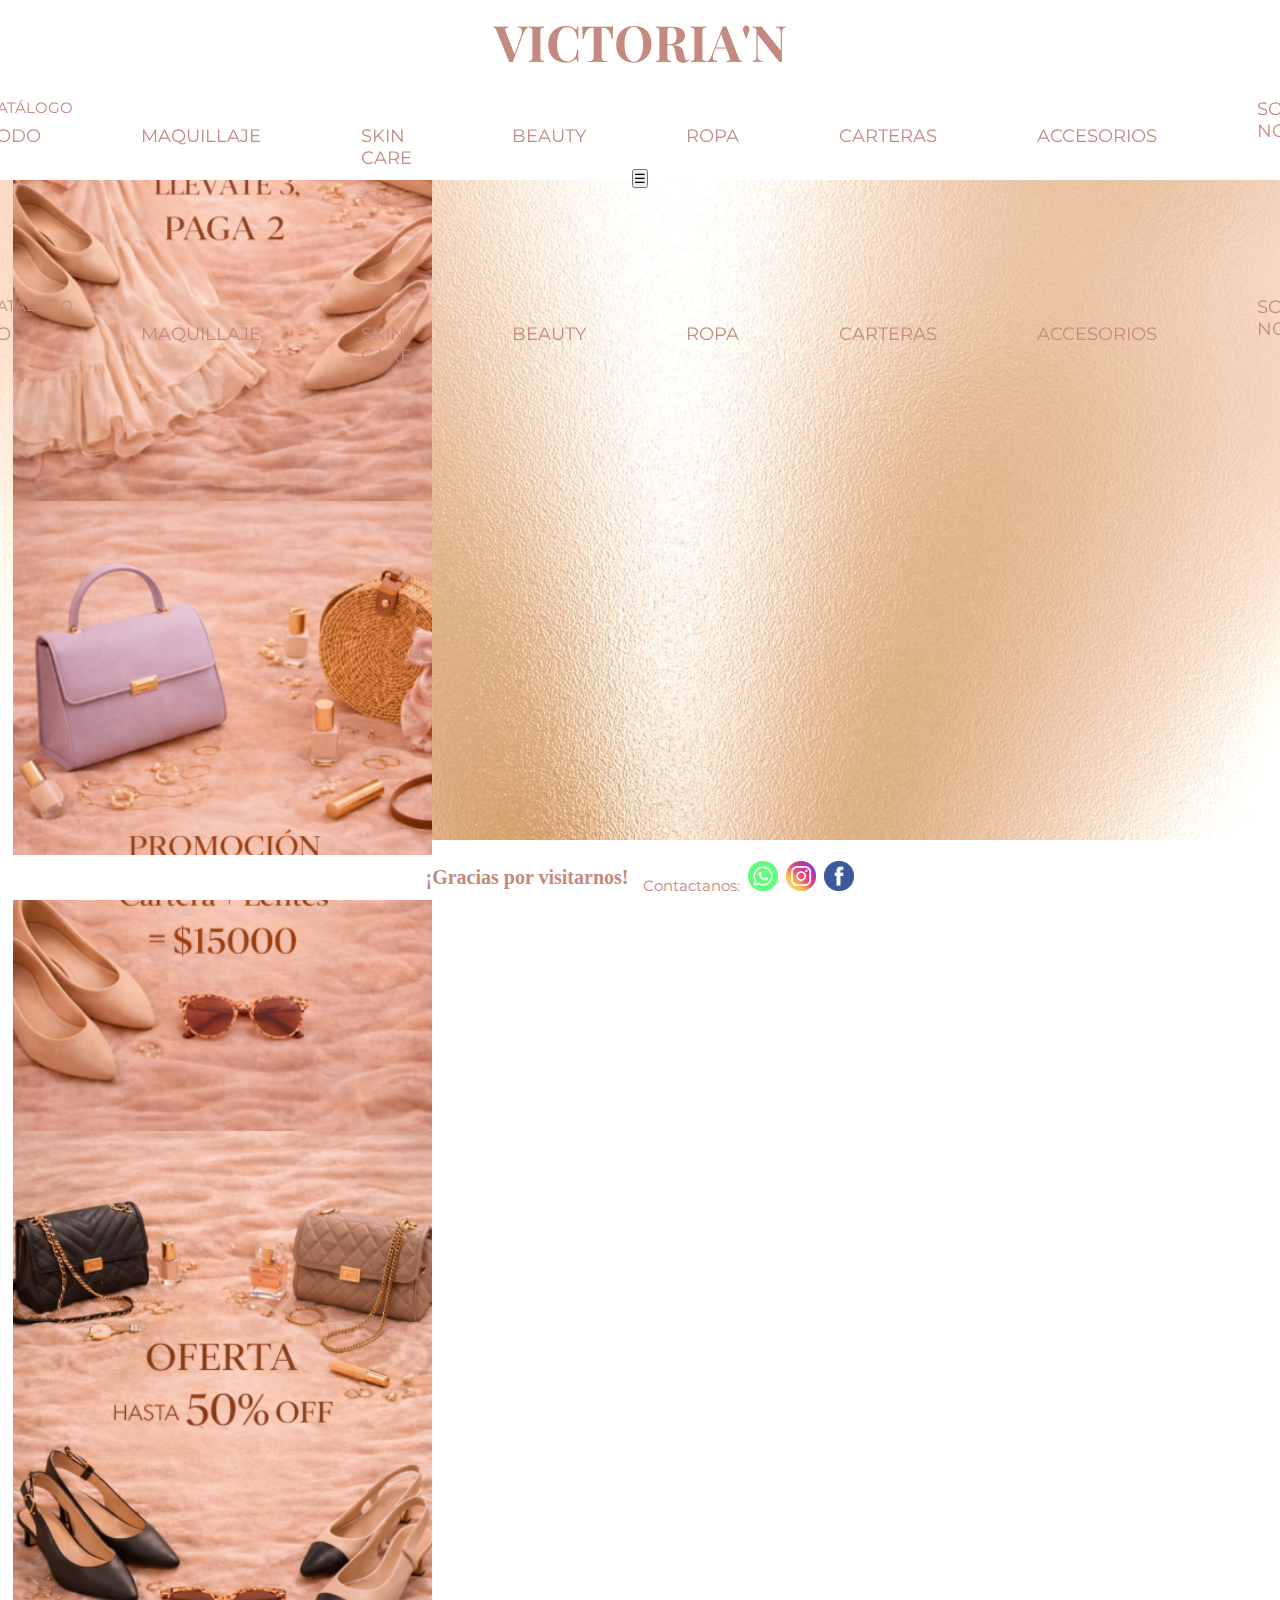
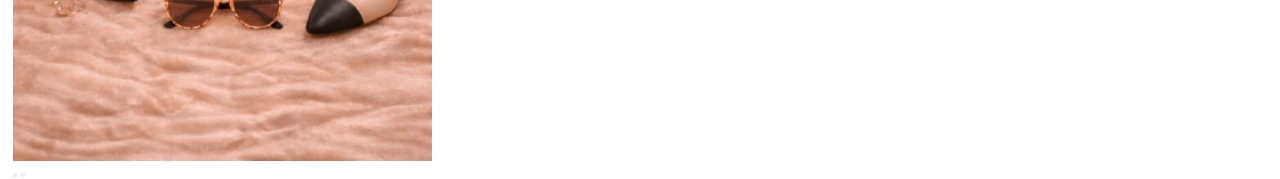
<file: introduccion/ofertas.html>
<!DOCTYPE html>
<html lang="en">

<head>
    <meta charset="UTF-8">
    <meta name="viewport" content="width=device-width, initial-scale=1.0">
    <title>VICTORIA'N | Ropa de moda</title>

    <!--SEO-->
    <meta name="description" content="En Victoria'n vas a encontrar la mejor ropa de moda para vestir con elegancia">
    <meta name="robots" content="index, follow">


    <!--FONT-->
    <link rel="preconnect" href="https://fonts.googleapis.com">
    <link rel="preconnect" href="https://fonts.gstatic.com" crossorigin>
    <link
        href="https://fonts.googleapis.com/css2?family=Montserrat:ital,wght@0,100..900;1,100..900&family=Playfair+Display:ital,wght@0,400..900;1,400..900&display=swap"
        rel="stylesheet">
    <link rel="preconnect" href="https://fonts.googleapis.com">
    <link rel="preconnect" href="https://fonts.gstatic.com" crossorigin>
    <link rel="preconnect" href="https://fonts.googleapis.com">
    <link rel="preconnect" href="https://fonts.gstatic.com" crossorigin>
    <link
        href="https://fonts.googleapis.com/css2?family=Montserrat:ital,wght@0,100..900;1,100..900&family=Playfair+Display:ital,wght@0,400..900;1,400..900&display=swap"
        rel="stylesheet">
    <link
        href="https://fonts.googleapis.com/css2?family=Montserrat:ital,wght@0,100..900;1,100..900&family=Playfair+Display:ital,wght@0,400..900;1,400..900&display=swap"
        rel="stylesheet">
    <!--BOOSTRAP-->
    <link href="https://cdn.jsdelivr.net/npm/bootstrap@5.3.8/dist/css/bootstrap.min.css" rel="stylesheet"
        integrity="sha384-sRIl4kxILFvY47J16cr9ZwB07vP4J8+LH7qKQnuqkuIAvNWLzeN8tE5YBujZqJLB" crossorigin="anonymous">
    <!--CSS-->
    <link rel="stylesheet" href="../css/style.css">

</head>


<body>
    <header>

        <!-- MENÚ NORMAL -->

        <h1 class="d-none d-md-block"> VICTORIA'N </h1>

        <nav class="d-none d-md-block">
            <ul>

                <li> <a href="../index.html"> INICIO </a> </li>
                <li> <a href="./ofertas.html"> OFERTAS </a> </li>
                <div class="dropdown">
                    <button class="boton-catalogo" data-bs-toggle="dropdown">
                        CATÁLOGO
                    </button>
                    <ul class="dropdown-menu">
                        <li><a class="dropdown-item" href="./coleccion.html">TODO</a></li>
                        <li><a class="dropdown-item" href="#">MAQUILLAJE</a></li>
                        <li><a class="dropdown-item" href="#">SKIN CARE</a></li>
                        <li><a class="dropdown-item" href="#">BEAUTY</a></li>
                        <li><a class="dropdown-item" href="#">ROPA</a></li>
                        <li><a class="dropdown-item" href="#">CARTERAS</a></li>
                        <li><a class="dropdown-item" href="#">ACCESORIOS</a></li>
                    </ul>
                </div>

                <li> <a href="./quienessomos.html"> SOBRE NOSOTROS </a> </li>
                <li> <a href="./emprendedores.html"> EMPRENDEDORES </a> </li>

            </ul>

        </nav>



        <!-- MENÚ RESPONSIVE -->

        <button class="btn d-md-none btn-menu" type="button" data-bs-toggle="offcanvas" data-bs-target="#menuMobile"
            aria-controls="menuMobile">
            ☰
        </button>

        <div class="offcanvas offcanvas-start d-md-none" tabindex="-1" id="menuMobile">

            <div class="offcanvas-header">
                <h1 class="offcanvas-title">VICTORIA'N</h1>


                <button type="button" class="btn-close" data-bs-dismiss="offcanvas"></button>
            </div>

            <div class="offcanvas-body">

                <nav class="nav flex-column">
                    <ul>

                        <li> <a href="../index.html"> INICIO </a> </li>
                        <li> <a href="./ofertas.html"> OFERTAS </a> </li>
                        <div class="dropdown">
                            <button class="boton-catalogo" data-bs-toggle="dropdown">
                                CATÁLOGO
                            </button>
                            <ul class="dropdown-menu">
                                <li><a class="dropdown-item" href="./coleccion.html">TODO</a></li>
                                <li><a class="dropdown-item" href="#">MAQUILLAJE</a></li>
                                <li><a class="dropdown-item" href="#">SKIN CARE</a></li>
                                <li><a class="dropdown-item" href="#">BEAUTY</a></li>
                                <li><a class="dropdown-item" href="#">ROPA</a></li>
                                <li><a class="dropdown-item" href="#">CARTERAS</a></li>
                                <li><a class="dropdown-item" href="#">ACCESORIOS</a></li>
                            </ul>
                        </div>

                        <li> <a href="./quienessomos.html"> SOBRE NOSOTROS </a> </li>
                        <li> <a href="./emprendedores.html"> EMPRENDEDORES </a> </li>

                    </ul>

                </nav>

            </div>

        </div>


    </header>
    <main class="oferta">

        <div class="carrousel-ofertas">

            <!--MUCHA AYUDA DE CHAT GPT- Y EL BOTON DE LAS IMAGENES NO ES FUNCIONAL,
                  SE GENERÓ LA IMAGEN CON EL BOTÓN Y NO ME DI CUENTA-->

            <div id="carouselExampleAutoplaying" class="carousel slide mx-auto" data-bs-ride="carousel"
                style="max-width: 800px;">

                <div class="carousel-inner">

                    <div class="carousel-item active">
                        <img src="../imagenes/oferta-1.png" class="d-sm-block w-100 img-desktop" alt="oferta-1">
                        <img src="../imagenes/oferta-1-vertical.png" class="d-md-none h-100 img-mobile"
                            alt="oferta-1-vertical">

                    </div>

                    <div class="carousel-item">
                        <img src="../imagenes/oferta-2.png" class="d-sm-block w-100 img-desktop" alt="oferta-2">
                        <img src="../imagenes/oferta-2-vertical.png" class="d-md-none h-100 img-mobile"
                            alt="oferta-2-vertical">
                    </div>

                    <div class="carousel-item">
                        <img src="../imagenes/oferta-3.png" class="d-sm-block w-100 img-desktop" alt="oferta-3">
                        <img src="../imagenes/oferta-3-vertical.png" class="d-md-none h-auto  img-mobile"
                            alt="oferta-3-vertical">
                    </div>

                    <div class="carousel-item">
                        <img src="../imagenes/oferta-4.png" class="d-sm-block w-100 img-desktop" alt="oferta-4">
                        <img src="../imagenes/oferta-4-vertical.png" class="d-md-none h-100 img-mobile"
                            alt="oferta--vertical">
                    </div>

                </div>

                <button class="carousel-control-prev" type="button" data-bs-target="#carouselExampleAutoplaying"
                    data-bs-slide="prev">
                    <span class="carousel-control-prev-icon"></span>
                </button>

                <button class="carousel-control-next" type="button" data-bs-target="#carouselExampleAutoplaying"
                    data-bs-slide="next">
                    <span class="carousel-control-next-icon"></span>
                </button>

            </div>

        </div>

    </main>


    <footer>
        <h3> ¡Gracias por visitarnos!</h3>
        <section>

            <p> Contactanos:</p>
            <a href="#"> <img src="../imagenes/logo-wsp.png"> </a>
            <a href="#"> <img src="../imagenes/logo-ig.png"> </a>
            <a href="#"> <img src="../imagenes/logo-fb.png"> </a>

        </section>

    </footer>
    <script src="https://cdn.jsdelivr.net/npm/bootstrap@5.3.8/dist/js/bootstrap.bundle.min.js"
        integrity="sha384-FKyoEForCGlyvwx9Hj09JcYn3nv7wiPVlz7YYwJrWVcXK/BmnVDxM+D2scQbITxI"
        crossorigin="anonymous"></script>
</body>

</html>
</file>
<file: css/style.css>
@charset "UTF-8";
/*---RESET---*/
* {
  padding: 0;
  margin: 0;
  box-sizing: borderbox;
}

body {
  min-height: 100vh;
  display: flex;
  flex-direction: column;
}

main {
  flex: 1;
}

/*COLLECION*/
.card-img-collecion {
  margin-top: 10px;
  width: 100%;
  height: 100px;
  object-fit: cover;
}

/*EMPRENDEDORES*/
.card-img-top {
  height: 240px;
  object-fit: cover;
}

/*QUIENES SOMOS*/
.card-img-top {
  height: 240px;
  object-fit: cover;
}

.abrircoleccion a {
  text-decoration: none;
  font-size: 18px;
  background-color: rgba(109, 59, 36, 0.7803921569);
  padding: 15px 25px;
  border-radius: 15px;
  color: #fff;
  line-height: 1;
  top: 50px;
}

.abrircompras a {
  text-align: center;
  text-decoration: none;
  font-size: 18px;
  background-color: white;
  padding: 15px 25px;
  border-radius: 15px;
  color: rgba(109, 59, 36, 0.7803921569);
  display: inline-block;
}

a:hover {
  position: relative;
  animation: mover 4s infinite;
}

@keyframes mover {
  0% {
    top: 0px;
    left: 0px;
  }
  25% {
    top: 0px;
    left: 10px;
  }
  50% {
    top: 0px;
    left: 0px;
  }
  75% {
    top: 0px;
    left: -10px;
  }
  100% {
    top: 0px;
    left: 0px;
  }
}
/*BOTON EMPRENDEDORES*/
.compra-mayorista {
  text-align: center;
  text-decoration: none;
  font-size: 18px;
  background-color: white;
  padding: 15px 25px;
  border-radius: 15px;
  color: rgba(109, 59, 36, 0.7803921569);
  display: inline-block;
  box-shadow: 0 0 1 5px rgba(255, 255, 255, 0.5019607843);
  top: 80px;
  width: 200px;
  margin-top: 10px;
}

header {
  display: flex;
  flex-direction: column;
  background-color: white;
  height: 20vh;
  position: sticky;
  justify-content: space-around;
  /*---CENTRO TODO LO QUE ESTA EN EL ENCABEZADO ---*/
  top: 0px;
  z-index: 100;
  align-items: center;
}
header h1 {
  /*TITULO*/
  color: #C48A7F;
  font-size: 50px;
  font-family: "Playfair Display", serif;
  border: white;
  margin-top: 8px;
  justify-content: center;
}
header nav {
  margin-top: 15px;
  justify-content: center;
}
header nav ul {
  display: flex;
  gap: 100px;
  justify-content: space-evenly;
  margin-top: 8px;
}
header nav li {
  list-style: none;
}
header nav a {
  font-family: "Montserrat", sans-serif;
  font-size: 18px;
  text-decoration: none;
  color: #C48A7F;
}
header nav .boton-catalogo {
  /* BOTON DESPLEGABLE */
  border: none !important;
  background: none;
  box-shadow: none !important;
  font-family: "Montserrat", sans-serif;
  font-size: 15px;
  text-decoration: none;
  color: #C48A7F;
}

main {
  display: flex;
  align-items: center;
  /* centra verticalmente el contenido (ajustable) */
  justify-content: space-between;
  /* texto a la izquierda, imagen a la derecha */
  padding: 0 1%;
  height: 70vh;
  position: relative;
  background-image: url("../imagenes/fondo-inicio.jpg");
  background-position: center;
  background-repeat: no-repeat;
  background-size: cover;
  /* ---------- DIV TEXTO ---------- */
}
main .leyenda {
  display: flex;
  /* contenedor flex columna */
  flex-direction: column;
  gap: 10px;
  flex: 0 0 80%;
  /* fijo ~36% del ancho, se adapta */
  max-width: none;
  /* nunca más ancho que esto */
  min-width: 280px;
  /* evita que se encoja demasiado en pantallas medianas */
  width: 100%;
  height: 70vh;
  padding: 50px 80px;
  color: rgba(109, 59, 36, 0.7803921569);
  text-align: left;
  flex: 1;
  justify-content: center;
  box-sizing: border-box;
}
main .leyenda h2 {
  font-size: 50px;
  /* reduce el título para que no invada la sección */
  font-weight: 700;
  color: rgba(109, 59, 36, 0.7803921569);
  margin: 30px;
}
main .leyenda h3 {
  font-size: 28px;
  color: rgba(109, 59, 36, 0.7803921569);
}
main .leyenda p {
  font-family: "Montserrat", sans-serif;
  font-size: 18px;
  line-height: 1.6;
  margin: 0;
  text-align: justify;
  text-justify: inter-word;
  color: rgba(109, 59, 36, 0.7803921569);
}
main nav {
  display: flex;
  flex-wrap: wrap;
  gap: 10px;
  margin-top: 15PX;
  align-items: center;
}

img {
  /*---------------------IMAGEN-MODELO-----------------------------*/
  height: 70vh;
  margin-right: 15%;
}

/*---------------------COMIENZO QUIENES SOMOS-----------------------------*/
.informacion-personal {
  display: flex;
  flex-direction: column;
  align-items: center;
  gap: 10px;
}
.informacion-personal h2 {
  margin-top: 10px;
  font-size: 35px;
  color: rgba(109, 59, 36, 0.7803921569);
  text-align: center;
}
.informacion-personal p {
  top: 10px;
  font-family: "Montserrat", sans-serif;
  font-size: 20px;
  text-align: center;
  color: rgba(109, 59, 36, 0.7803921569);
}
.informacion-personal {
  /* CARD DE MUESTRAS */
}
.informacion-personal .card-quienes-somos {
  margin-top: 10px;
  display: flex;
  flex-direction: row;
  gap: 10px;
  justify-content: center;
  flex-wrap: wrap;
  /* para responsive */
  top: 0;
}
.informacion-personal .container-card {
  margin-bottom: 10px;
  display: flex;
  flex-direction: column;
  align-items: center;
  width: 300px;
  gap: 5px;
}
.informacion-personal .card-muestras {
  width: 250px;
  margin-top: 10px;
  position: relative;
  align-items: center;
  justify-content: center;
  background-color: #C48A7F;
  border-radius: 10px;
  overflow: hidden;
  perspective: 1000px;
  box-shadow: 0 0 0 5px rgba(255, 255, 255, 0.5019607843);
  transition: all 0.6s cubic-bezier(0.175, 0.885, 0.32, 1.275);
}
.informacion-personal .card-muestras img {
  width: 100%;
  height: 100%;
  justify-content: center;
  object-fit: cover;
  fill: rgba(109, 59, 36, 0.7803921569);
  transition: all 0.6s cubic-bezier(0.175, 0.885, 0.32, 1.275);
}
.informacion-personal .card-muestras:hover {
  transform: scale(1.05);
  box-shadow: 0 8px 16px rgba(255, 255, 255, 0.2);
}
.informacion-personal .card__content {
  position: absolute;
  top: 0;
  left: 0;
  width: 100%;
  height: 100%;
  padding: 20px;
  box-sizing: border-box;
  background-color: #f2f2f2;
  transform: rotateX(-90deg);
  transform-origin: bottom;
  transition: all 0.6s cubic-bezier(0.175, 0.885, 0.32, 1.275);
}
.informacion-personal .card-muestras:hover .card__content {
  transform: rotateX(0deg);
}
.informacion-personal .card__title {
  margin: 0;
  font-size: 24px;
  color: #333;
  font-weight: 700;
}
.informacion-personal .card-muestras:hover img {
  scale: 0;
}
.informacion-personal .card__description {
  margin: 10px 0 0;
  font-size: 14px;
  color: #777;
  line-height: 1.4;
}

/*---------------------COMIENZO COLECCION-----------------------------*/
.coleccion {
  display: flex;
  align-items: center;
  /* centra verticalmente el contenido (ajustable) */
  height: 80%;
  width: auto;
  position: relative;
  flex: 1;
  background-image: url("../imagenes/fondo-inicio.jpg");
  background-position: center;
  background-repeat: no-repeat;
  background-size: cover;
}

/*---------------------COMIENZO OFERTAS-----------------------------*/
main.oferta {
  padding-bottom: 0;
}
main.oferta .carrousel-ofertas {
  position: relative;
  display: flex;
  /* contenedor flex columna */
  flex-direction: column;
  gap: 10px;
  max-width: none;
  /* nunca más ancho que esto */
  min-width: 280px;
  /* evita que se encoja demasiado en pantallas medianas */
  width: auto;
  height: 70vh;
  flex: 1;
  justify-content: center;
}
main.oferta .img-desktop {
  display: none;
}
main.oferta .img-mobile {
  display: block;
}

/*---------------------COMIENZO EMPRENDEDORES-----------------------------*/
.texto-emprendedores {
  display: flex;
  flex-direction: column;
  align-items: center;
  color: rgba(109, 59, 36, 0.7803921569);
}

h2 {
  margin-top: 10px;
}

.leyenda-emprendedores {
  top: 0;
  font-size: 20px;
  text-align: center;
  margin-bottom: 15px;
}

/* CARD EMPRENDEDORES */
.catalogo-emprendedor {
  margin-top: 10px;
  display: flex;
  flex-direction: row;
  gap: 10px;
  justify-content: center;
  flex-wrap: wrap; /* para responsive */
  top: 0;
}

.container-card {
  margin-bottom: 10px;
  display: flex;
  flex-direction: column;
  align-items: center;
  width: 300px;
  gap: 5px;
}

.card-emprendedores {
  width: 250px;
  margin-top: 10px;
  position: relative;
  align-items: center;
  justify-content: center;
  background-color: #C48A7F;
  border-radius: 10px;
  overflow: hidden;
  perspective: 1000px;
  box-shadow: 0 0 0 5px rgba(255, 255, 255, 0.5019607843);
  transition: all 0.6s cubic-bezier(0.175, 0.885, 0.32, 1.275);
}

.card-emprendedores img {
  width: 100%;
  height: 100%;
  justify-content: center;
  object-fit: cover;
  fill: rgba(109, 59, 36, 0.7803921569);
  transition: all 0.6s cubic-bezier(0.175, 0.885, 0.32, 1.275);
}

.card-emprendedores:hover {
  transform: scale(1.05);
  box-shadow: 0 8px 16px rgba(255, 255, 255, 0.2);
}

.card__content {
  position: absolute;
  top: 0;
  left: 0;
  width: 100%;
  height: 100%;
  padding: 20px;
  box-sizing: border-box;
  background-color: #f2f2f2;
  transform: rotateX(-90deg);
  transform-origin: bottom;
  transition: all 0.6s cubic-bezier(0.175, 0.885, 0.32, 1.275);
}

.card-emprendedores:hover .card__content {
  transform: rotateX(0deg);
}

.card__title {
  margin: 0;
  font-size: 24px;
  color: #333;
  font-weight: 700;
}

.card-emprendedores:hover img {
  scale: 0;
}

.card__description {
  margin: 10px 0 0;
  font-size: 14px;
  color: #777;
  line-height: 1.4;
}

footer { /*---------------------FOOTER-----------------------------*/
  display: flex;
  background-color: white;
  height: 5vh;
  position: sticky;
  justify-content: center;
  /*---CENTRO TODO LO QUE ESTA EN EL ENCABEZADO ---*/
  z-index: 100;
  align-items: center;
  margin-top: 15px;
}
footer h3 {
  font-size: 20px;
  color: #C48A7F;
  justify-content: center;
}
footer section {
  display: flex;
  align-items: center;
  gap: 8px;
}
footer section p {
  display: flex;
  margin-left: 15px;
  font-family: "Montserrat", sans-serif;
  font-size: 15px;
  color: #C48A7F;
  margin-top: 15px;
}
footer section img {
  width: 30px;
  height: 30px;
  object-fit: contain;
}

@media (max-width: 580px) {
  header {
    border-radius: 5px;
    height: auto;
    display: flex;
    flex-direction: column;
    justify-content: flex-start;
    align-items: flex-start;
    position: absolute;
    margin-left: 20px;
    margin-top: 20px;
  }
  header h1 {
    text-align: center;
    font-size: 35px;
    margin-left: 25px;
  }
  header nav {
    max-width: 25%;
    margin-left: 2px;
  }
  header nav ul {
    display: flex;
    flex-direction: column;
    gap: 15px;
    width: 35%;
    padding-left: 10px;
    align-items: flex-start;
    text-align: left;
  }
}
@media (max-width: 580px) {
  main.index {
    display: flex;
    flex-direction: column;
    align-items: center;
    margin-top: 0;
    padding: 0 1%;
    max-width: auto;
    height: 86vh;
    justify-content: center;
  }
  main.index h2 {
    font-size: 40px;
    text-align: center;
    margin-top: 5px;
  }
  main.index h3 {
    font-size: 17px;
    text-align: center;
  }
  main.index .texto-presentacion {
    font-size: 15px;
    margin: 0;
    text-align: center;
  }
  main.index .interaccion {
    display: flex;
    flex-wrap: wrap;
    gap: 10px;
    margin-top: 15PX;
    align-items: center;
  }
  main.index .interaccion .abrircoleccion a {
    font-size: 15px;
    padding: 10px 20px;
    line-height: 1;
    margin-top: 10px;
  }
  main.index .interaccion .abrircompras a {
    font-size: 15px;
    padding: 10px 20px;
    line-height: 1;
    margin-top: 10px;
  }
  main.index img.modelo {
    position: absolute;
    height: 220px;
    opacity: 90%;
    bottom: 0;
    left: 63%;
  }
}
@media (max-width: 580px) {
  /*-OFERTAS-*/
  main.oferta {
    display: flex;
    flex-direction: column;
    gap: 10px;
    width: 100%;
    padding: 1rem 0;
    min-height: 200px;
    height: 86vh;
  }
  main.oferta .carrousel-ofertas {
    height: 70vh;
    width: auto;
    margin: 0 auto;
  }
  .img-desktop {
    display: none;
  }
  .img-mobile {
    display: block;
  }
}
@media (max-width: 580px) {
  main.informacion-personal {
    display: flex;
    flex-direction: column;
    align-items: center;
    margin-top: 0;
    padding: 0 1%;
    max-width: auto;
    height: auto;
    justify-content: center;
  }
  main.informacion-personal h2 {
    margin-top: 30px;
    font-size: 30px;
    text-align: center;
  }
  main.informacion-personal .info {
    max-width: 80%;
    top: 10px;
    font-size: 15px;
    text-align: center;
  }
  main.informacion-personal .container {
    max-width: 70%;
    justify-content: center;
    object-fit: contain;
    box-shadow: gray;
  }
  main.informacion-personal .container img {
    display: none;
  }
}
@media (max-width: 580px) {
  main .texto-emprendedores {
    display: flex;
    flex-direction: column;
    align-items: center;
    margin-top: 0;
    padding: 0 1%;
    max-width: auto;
    min-height: 80vh;
  }
  main .texto-emprendedores h2 {
    font-size: 50px;
    margin-top: 10%;
  }
  main .texto-emprendedores p {
    font-size: 25px;
  }
}
@media (max-width: 580px) {
  footer {
    height: auto;
    justify-content: center;
  }
  footer h3 {
    font-size: 15px;
  }
}

/*# sourceMappingURL=style.css.map */
</file>
<file: CSS/styles.css>
/*---RESET---*/
* {
    padding: 0;
    margin: 0;
    box-sizing: borderbox;
}

body {
    display: flex;
    flex-direction: column;
    height: 100%;
}


/*---HEADER---*/

header {
    display: flex;
    flex-direction: column;

    background-color: white;
    height: 20vh;
    position: sticky;
    justify-content: space-around;
    /*---CENTRO TODO LO QUE ESTA EN EL ENCABEZADO ---*/
    top: 0px;
    z-index: 100;
    align-items: center;
}

/*TITULO*/
h1 {
    color: #D47A8B;
    font-size: 50px;
    font-family: "Playfair Display", serif;
    border: white;
    margin-top: 8px;
    text-shadow: 2px 2px 8px rgb(158, 158, 158);
    justify-content: center;
}

nav {
    margin-top: 15px;
    justify-content: center;
}

nav ul {
    display: flex;
    gap: 60px;
    justify-content: space-evenly;
    margin-top: 8px;

}

nav ul li {
    list-style: none;
}

nav ul a {
    font-family: "Montserrat", sans-serif;
    font-size: 15px;
    text-decoration: none;
    color: #6D3B24;
}

.boton-catalogo {
    /* BOTON DESPLEGABLE */
    border: none !important;
    background: none;
    box-shadow: none !important;
    font-family: "Montserrat", sans-serif;
    font-size: 15px;
    text-decoration: none;
    color: #6D3B24;
}

/* ---------- MAIN ---------- */
main {
    display: flex;
    align-items: center;
    /* centra verticalmente el contenido (ajustable) */
    justify-content: space-between;
    /* texto a la izquierda, imagen a la derecha */
    padding: 0 1%;
    height: 70vh;
    position: relative;

    background-image: url("../Imagenes/fondo-inicio.jpg");
    background-position: center;
    background-repeat: no-repeat;
    background-size: cover;
}

/* ---------- DIV TEXTO ---------- */
.leyenda {
    display: flex;
    /* contenedor flex columna */
    flex-direction: column;
    gap: 10px;
    flex: 0 0 80%;
    /* fijo ~36% del ancho, se adapta */
    max-width: none;
    /* nunca más ancho que esto */
    min-width: 280px;
    /* evita que se encoja demasiado en pantallas medianas */
    width: 100%;
    height: 70vh;
    padding: 50px 80px;
    color: #6D3B24;
    text-align: left;
    flex: 1;
    justify-content: center;


    box-sizing: border-box;

}

/* ---------- LEYENDA ---------- */
.leyenda h2 {

    font-size: 50px;
    /* reduce el título para que no invada la sección */
    font-weight: 700;
    color: #6D3B24;
    margin: 30px;



}

.leyenda h3 {
    font-size: 28px;
    color: #6D3B24;

}

.texto-presentacion {
    font-family: "Montserrat", sans-serif;
    font-size: 18px;
    line-height: 1.6;
    margin: 0;
    text-align: justify;
    text-justify: inter-word;
    color: #6D3B24;
}


/* ---------- BOTONES DE INTERACCION ---------- */

.interaccion {
    display: flex;
    flex-wrap: wrap;
    gap: 10px;
    margin-top: 15PX;
    align-items: center;

}


.abrircoleccion a {

    text-decoration: none;
    font-size: 18px;
    background-color: #6D3B24;
    padding: 15px 25px;
    border-radius: 15px;
    color: #fff;
    line-height: 1;
    top: 50px;


}


.abrircompras a {
    text-align: center;
    text-decoration: none;
    font-size: 18px;
    background-color: white;
    padding: 15px 25px;
    border-radius: 15px;
    color: #6D3B24;
    display: inline-block;

}

/*---------------------IMAGEN-MODELO-----------------------------*/

main img {
    height: 70vh;
    margin-right: 15%;
}


/*---------------------FOOTER-----------------------------*/
footer {
    display: flex;
    background-color: white;
    height: 5vh;
    position: sticky;
    justify-content: center;
    /*---CENTRO TODO LO QUE ESTA EN EL ENCABEZADO ---*/

    z-index: 100;
    align-items: center;
    margin-top: 15px;
}

footer h3 {
    font-size: 20px;
    color: #6D3B24;
    justify-content: center;

}

footer section {
    display: flex;
    align-items: center;
    gap: 8px;
}

footer p {
    display: flex;
    margin-left: 15px;
    font-family: "Montserrat", sans-serif;
    font-size: 15px;
    color: #6D3B24;
    margin-top: 15px;
}

footer img {
    width: 30px;
    height: 30px;
    object-fit: contain;
}

/*---------------------COMIENZO QUIENES SOMOS-----------------------------*/
.informacion-personal {
    display: flex;
    flex-direction: column;
    align-items: center;
    gap: 10px;
    padding: 0 0 50%;
}

main h2 {
    margin-top: 10px;
    font-size: 35px;
    color: #6D3B24;
    text-align: center;
}

main p {
    top: 10px;
    font-family: "Montserrat", sans-serif;
    font-size: 20px;
    text-align: center;
    color: #6D3B24;

}

.card-img-top {
    height: 240px;
    object-fit: cover;
}





.titulo {
    background-image: url(../Imagenes/fondo-inicio.jpg);
    height: 90px;
    text-align: center;
}

h1 {
    color: #6D3B24;
    font-size: 50px;
    font-family: "Playfair Display", serif;
    text-align: center;

}

/*---------------------COMIENZO EMPRENDEDORES-----------------------------*/
.texto-emprendedores {

    display: flex;
    flex-direction: column;
    align-items: center;
}


/*---------------------COMIENZO COLECCION-----------------------------*/

.card-img-collecion {
    margin-top: 10px;
    width: 100%;
    height: 100px;
    object-fit: cover;
}

.coleccion {
    margin-top: 10px;
    display: flex;
    justify-content: center;
    gap: 4px;
}

.main coleccion {

    display: flex;
    align-items: center;
    /* centra verticalmente el contenido (ajustable) */
    height: 80%;
    width: auto;
    position: relative;
    flex: 1;


    background-image: url("../Imagenes/fondo-inicio.jpg");
    background-position: center;
    background-repeat: no-repeat;
    background-size: cover;
}

/*---------------------COMIENZO MOBILE-----------------------------*/

@media (max-width:580px) {
 /*-INDEX-*/

    header {
        border-radius: 5px;
        height: auto;
        display: flex;
        flex-direction: column;
        justify-content: flex-start;
        align-items: flex-start;
        position: absolute;
        margin-left: 20px;
        margin-top: 20px;

    }

    header nav ul {
        display: flex;
        flex-direction: column;
        gap: 15px;
        width: 35%;
        padding-left: 10px;
        align-items: flex-start;
        text-align: left;
    }

    header nav {
        max-width: 25%;
        margin-left: 2px;
    }

    header h1 {
        text-align: center;
        font-size: 35px;
        margin-left: 25px;
    }


    /*-MAIN-*/

    main {
    display: flex;
    flex-direction: column;
    align-items: center;
    margin-top: 0;
    padding: 0 1%;
    max-width: auto;
    height: auto;
    justify-content: center;

}

.leyenda h2 {
    font-size: 40px;
    text-align: center;
    margin-top: 5px;
}

.leyenda h3 {
    font-size: 20px;
    text-align: center;

}

.texto-presentacion {
    font-size: 15px;
    margin: 0;
    text-align: center;
}

.interaccion {
    display: flex;
    flex-wrap: wrap;
    gap: 10px;
    margin-top: 15PX;
    align-items: center;

}

.abrircoleccion a {
    font-size: 15px;
    padding: 10px 20px;
    line-height: 1;
    margin-top: 10px;
}

.abrircompras a {
    font-size: 15px;
    padding: 10px 20px;
    line-height: 1;
    margin-top: 10px;

}

main img {
    position: absolute;
    height: 220px;
    opacity: 90%;

    bottom: 0;
    left: 63% ;


}

footer{
    height: 20%;
    justify-content: center;
}

footer h3 {
    font-size: 15px;

}


 /*-QUIENES SOMOS-*/


.informacion-personal {
    display: flex;
    flex-direction: column;
    align-items: center;
    margin-top: 0;
    padding: 0 1%;
    max-width: auto;
    height: auto;
    justify-content: center;
}

main h2 {
    margin-top: 20px;
    font-size: 25px;
    text-align: center;
}

.info {
    max-width: 80%;
    top: 10px;
    font-size: 17px;
    text-align: center;



}

.container{
    max-width: 80%;
    justify-content: center;
    object-fit: contain;
    box-shadow: gray;
}

.container img{
    display: none;
}
   
}
</file>
<file: css/styles.css>
/*---RESET---*/
* {
    padding: 0;
    margin: 0;
    box-sizing: borderbox;
}

body {
    display: flex;
    flex-direction: column;
    height: 100%;
}


/*---HEADER---*/

header {
    display: flex;
    flex-direction: column;

    background-color: white;
    height: 20vh;
    position: sticky;
    justify-content: space-around;
    /*---CENTRO TODO LO QUE ESTA EN EL ENCABEZADO ---*/
    top: 0px;
    z-index: 100;
    align-items: center;
}

/*TITULO*/
h1 {
    color: #D47A8B;
    font-size: 50px;
    font-family: "Playfair Display", serif;
    border: white;
    margin-top: 8px;
    text-shadow: 2px 2px 8px rgb(158, 158, 158);
    justify-content: center;
}

nav {
    margin-top: 15px;
    justify-content: center;
}

nav ul {
    display: flex;
    gap: 60px;
    justify-content: space-evenly;
    margin-top: 8px;

}

nav ul li {
    list-style: none;
}

nav ul a {
    font-family: "Montserrat", sans-serif;
    font-size: 15px;
    text-decoration: none;
    color: #6D3B24;
}

.boton-catalogo {
    /* BOTON DESPLEGABLE */
    border: none !important;
    background: none;
    box-shadow: none !important;
    font-family: "Montserrat", sans-serif;
    font-size: 15px;
    text-decoration: none;
    color: #6D3B24;
}

/* ---------- MAIN ---------- */
main {
    display: flex;
    align-items: center;
    /* centra verticalmente el contenido (ajustable) */
    justify-content: space-between;
    /* texto a la izquierda, imagen a la derecha */
    padding: 0 1%;
    height: 70vh;
    position: relative;

    background-image: url("../Imagenes/fondo-inicio.jpg");
    background-position: center;
    background-repeat: no-repeat;
    background-size: cover;
}

/* ---------- DIV TEXTO ---------- */
.leyenda {
    display: flex;
    /* contenedor flex columna */
    flex-direction: column;
    gap: 10px;
    flex: 0 0 80%;
    /* fijo ~36% del ancho, se adapta */
    max-width: none;
    /* nunca más ancho que esto */
    min-width: 280px;
    /* evita que se encoja demasiado en pantallas medianas */
    width: 100%;
    height: 70vh;
    padding: 50px 80px;
    color: #6D3B24;
    text-align: left;
    flex: 1;
    justify-content: center;


    box-sizing: border-box;

}

/* ---------- LEYENDA ---------- */
.leyenda h2 {

    font-size: 50px;
    /* reduce el título para que no invada la sección */
    font-weight: 700;
    color: #6D3B24;
    margin: 30px;



}

.leyenda h3 {
    font-size: 28px;
    color: #6D3B24;

}

.texto-presentacion {
    font-family: "Montserrat", sans-serif;
    font-size: 18px;
    line-height: 1.6;
    margin: 0;
    text-align: justify;
    text-justify: inter-word;
    color: #6D3B24;
}


/* ---------- BOTONES DE INTERACCION ---------- */

.interaccion {
    display: flex;
    flex-wrap: wrap;
    gap: 10px;
    margin-top: 15PX;
    align-items: center;

}


.abrircoleccion a {

    text-decoration: none;
    font-size: 18px;
    background-color: #6D3B24;
    padding: 15px 25px;
    border-radius: 15px;
    color: #fff;
    line-height: 1;
    top: 50px;


}


.abrircompras a {
    text-align: center;
    text-decoration: none;
    font-size: 18px;
    background-color: white;
    padding: 15px 25px;
    border-radius: 15px;
    color: #6D3B24;
    display: inline-block;

}

/*---------------------IMAGEN-MODELO-----------------------------*/

main img {
    height: 70vh;
    margin-right: 15%;
}


/*---------------------FOOTER-----------------------------*/
footer {
    display: flex;
    background-color: white;
    height: 5vh;
    position: sticky;
    justify-content: center;
    /*---CENTRO TODO LO QUE ESTA EN EL ENCABEZADO ---*/

    z-index: 100;
    align-items: center;
    margin-top: 15px;
}

footer h3 {
    font-size: 20px;
    color: #6D3B24;
    justify-content: center;

}

footer section {
    display: flex;
    align-items: center;
    gap: 8px;
}

footer p {
    display: flex;
    margin-left: 15px;
    font-family: "Montserrat", sans-serif;
    font-size: 15px;
    color: #6D3B24;
    margin-top: 15px;
}

footer img {
    width: 30px;
    height: 30px;
    object-fit: contain;
}

/*---------------------COMIENZO QUIENES SOMOS-----------------------------*/
.informacion-personal {
    display: flex;
    flex-direction: column;
    align-items: center;
    gap: 10px;
    padding: 0 0 50%;
}

main h2 {
    margin-top: 10px;
    font-size: 35px;
    color: #6D3B24;
    text-align: center;
}

main p {
    top: 10px;
    font-family: "Montserrat", sans-serif;
    font-size: 20px;
    text-align: center;
    color: #6D3B24;

}

.card-img-top {
    height: 240px;
    object-fit: cover;
}





.titulo {
    background-image: url(../Imagenes/fondo-inicio.jpg);
    height: 90px;
    text-align: center;
}

h1 {
    color: #6D3B24;
    font-size: 50px;
    font-family: "Playfair Display", serif;
    text-align: center;

}

/*---------------------COMIENZO EMPRENDEDORES-----------------------------*/
.texto-emprendedores {

    display: flex;
    flex-direction: column;
    align-items: center;
}


/*---------------------COMIENZO COLECCION-----------------------------*/

.card-img-collecion {
    margin-top: 10px;
    width: 100%;
    height: 100px;
    object-fit: cover;
}

.coleccion {
    margin-top: 10px;
    display: flex;
    justify-content: center;
    gap: 4px;
}

.main coleccion {

    display: flex;
    align-items: center;
    /* centra verticalmente el contenido (ajustable) */
    height: 80%;
    width: auto;
    position: relative;
    flex: 1;


    background-image: url("../Imagenes/fondo-inicio.jpg");
    background-position: center;
    background-repeat: no-repeat;
    background-size: cover;
}

/*---------------------COMIENZO MOBILE-----------------------------*/

@media (max-width:580px) {
 /*-INDEX-*/

    header {
        border-radius: 5px;
        height: auto;
        display: flex;
        flex-direction: column;
        justify-content: flex-start;
        align-items: flex-start;
        position: absolute;
        margin-left: 20px;
        margin-top: 20px;

    }

    header nav ul {
        display: flex;
        flex-direction: column;
        gap: 15px;
        width: 35%;
        padding-left: 10px;
        align-items: flex-start;
        text-align: left;
    }

    header nav {
        max-width: 25%;
        margin-left: 2px;
    }

    header h1 {
        text-align: center;
        font-size: 35px;
        margin-left: 25px;
    }


    /*-MAIN-*/

    main {
    display: flex;
    flex-direction: column;
    align-items: center;
    margin-top: 0;
    padding: 0 1%;
    max-width: auto;
    height: auto;
    justify-content: center;

}

.leyenda h2 {
    font-size: 40px;
    text-align: center;
    margin-top: 5px;
}

.leyenda h3 {
    font-size: 20px;
    text-align: center;

}

.texto-presentacion {
    font-size: 15px;
    margin: 0;
    text-align: center;
}

.interaccion {
    display: flex;
    flex-wrap: wrap;
    gap: 10px;
    margin-top: 15PX;
    align-items: center;

}

.abrircoleccion a {
    font-size: 15px;
    padding: 10px 20px;
    line-height: 1;
    margin-top: 10px;
}

.abrircompras a {
    font-size: 15px;
    padding: 10px 20px;
    line-height: 1;
    margin-top: 10px;

}

main img {
    position: absolute;
    height: 220px;
    opacity: 90%;

    bottom: 0;
    left: 63% ;


}

footer{
    height: 20%;
    justify-content: center;
}

footer h3 {
    font-size: 15px;

}


 /*-QUIENES SOMOS-*/


.informacion-personal {
    display: flex;
    flex-direction: column;
    align-items: center;
    margin-top: 0;
    padding: 0 1%;
    max-width: auto;
    height: auto;
    justify-content: center;
}

main h2 {
    margin-top: 20px;
    font-size: 25px;
    text-align: center;
}

.info {
    max-width: 80%;
    top: 10px;
    font-size: 17px;
    text-align: center;



}

.container{
    max-width: 80%;
    justify-content: center;
    object-fit: contain;
    box-shadow: gray;
}

.container img{
    display: none;
}
   
}
</file>
